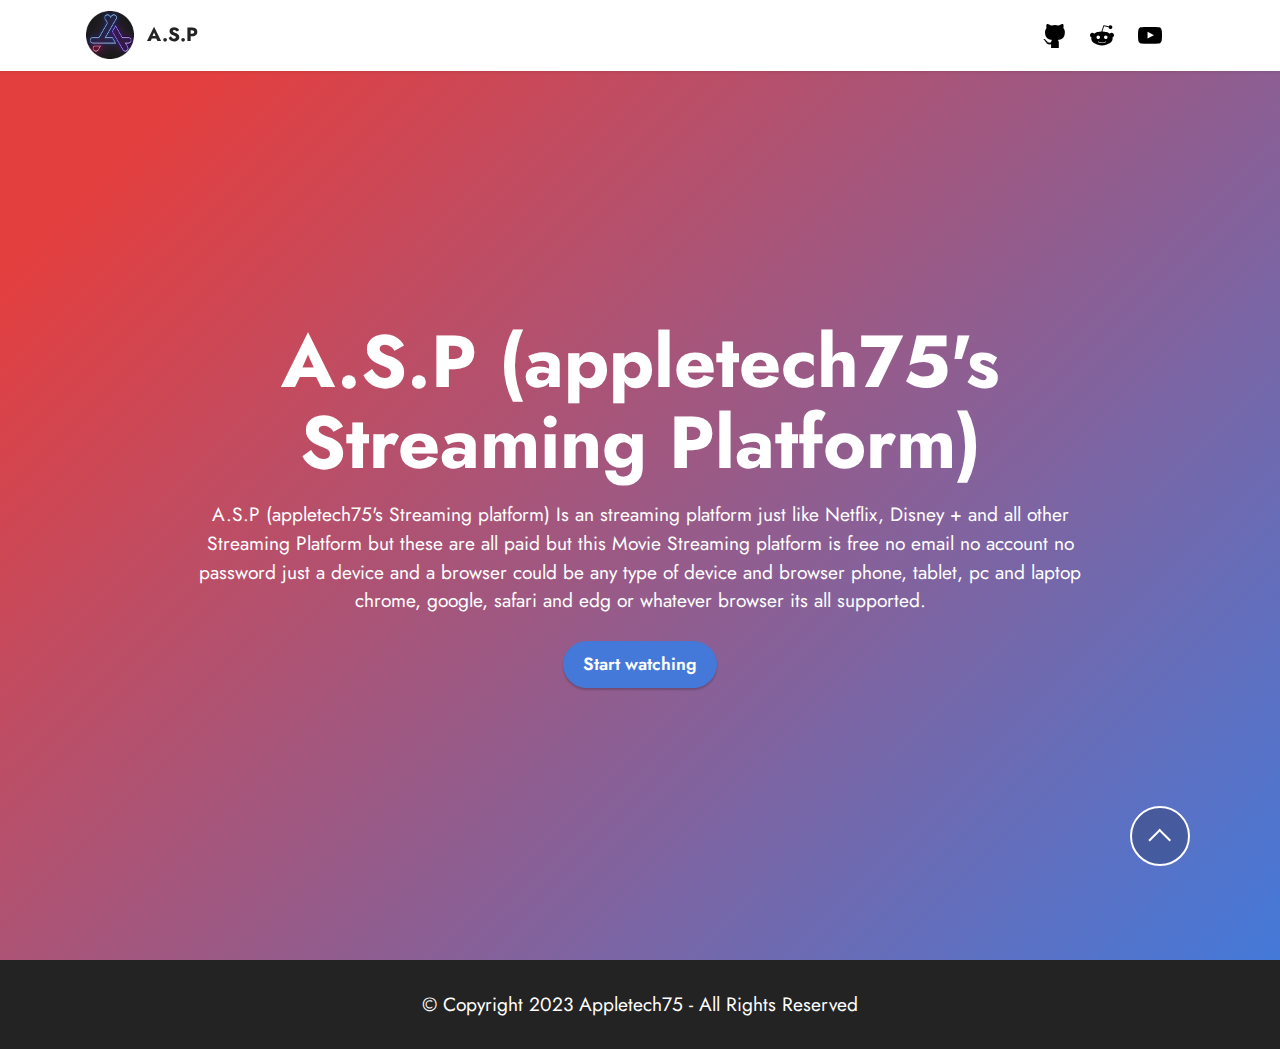
<file: index.html>
<!DOCTYPE html>
<html  >
<head>
  <meta name="google-site-verification" content="ON0Wgf8fu2MxoByHSEZ0HOfvtxrrNlO0sz3CD6_qX6g" />
  <meta charset="UTF-8">
  <meta http-equiv="X-UA-Compatible" content="IE=edge">
  <meta name="generator" content="Mobirise v5.8.14, mobirise.com">
  <meta name="viewport" content="width=device-width, initial-scale=1, minimum-scale=1">
  <link rel="shortcut icon" href="assets/images/122736906.png" type="image/x-icon">
  <meta name="description" content="Appletech75's Streaming platform is an Streaming platform just like Netflix, Disney + and much more, but whats cool about this one is that you are able to watch without account (for free).">
  
  
  <title>Appletech75's Streaming platform</title>
  <link rel="stylesheet" href="assets/bootstrap/css/bootstrap.min.css">
  <link rel="stylesheet" href="assets/bootstrap/css/bootstrap-grid.min.css">
  <link rel="stylesheet" href="assets/bootstrap/css/bootstrap-reboot.min.css">
  <link rel="stylesheet" href="assets/dropdown/css/style.css">
  <link rel="stylesheet" href="assets/socicon/css/styles.css">
  <link rel="stylesheet" href="assets/theme/css/style.css">
  <link rel="preload" href="https://fonts.googleapis.com/css?family=Jost:100,200,300,400,500,600,700,800,900,100i,200i,300i,400i,500i,600i,700i,800i,900i&display=swap" as="style" onload="this.onload=null;this.rel='stylesheet'">
  <noscript><link rel="stylesheet" href="https://fonts.googleapis.com/css?family=Jost:100,200,300,400,500,600,700,800,900,100i,200i,300i,400i,500i,600i,700i,800i,900i&display=swap"></noscript>
  <link rel="preload" as="style" href="assets/mobirise/css/mbr-additional.css"><link rel="stylesheet" href="assets/mobirise/css/mbr-additional.css" type="text/css">

  
  
  
</head>
<body>
  
  <section data-bs-version="5.1" class="menu menu3 cid-tJlTYf3TnP" once="menu" id="menu3-b">
    
    <nav class="navbar navbar-dropdown navbar-fixed-top navbar-expand-lg">
        <div class="container">
            <div class="navbar-brand">
                <span class="navbar-logo">
                    <a href="index.html">
                        <img src="assets/images/122736906.png" alt="Mobirise Website Builder" style="height: 3rem;">
                    </a>
                </span>
                <span class="navbar-caption-wrap"><a class="navbar-caption text-black text-primary display-7" href="index.html">A.S.P<br></a></span>
            </div>
            <button class="navbar-toggler" type="button" data-toggle="collapse" data-bs-toggle="collapse" data-target="#navbarSupportedContent" data-bs-target="#navbarSupportedContent" aria-controls="navbarNavAltMarkup" aria-expanded="false" aria-label="Toggle navigation">
                <div class="hamburger">
                    <span></span>
                    <span></span>
                    <span></span>
                    <span></span>
                </div>
            </button>
            <div class="collapse navbar-collapse" id="navbarSupportedContent">
                
                <div class="icons-menu">
                    <a class="iconfont-wrapper" href="https://mobiri.se" target="_blank">
                        <span class="p-2 mbr-iconfont socicon-github socicon"></span>
                    </a>
                    <a class="iconfont-wrapper" href="https://mobiri.se" target="_blank">
                        <span class="p-2 mbr-iconfont socicon-reddit socicon"></span>
                    </a>
                    <a class="iconfont-wrapper" href="https://mobiri.se" target="_blank">
                        <span class="p-2 mbr-iconfont socicon-youtube socicon"></span>
                    </a>
                    
                </div>
                
            </div>
        </div>
    </nav>
</section>

<section data-bs-version="5.1" class="header18 cid-tJlhTaMEvy mbr-fullscreen" id="header18-0">

    

    
    

    <div class="align-center container">
        <div class="row justify-content-center">
            <div class="col-12 col-lg-10">
                <h1 class="mbr-section-title mbr-fonts-style mbr-white mb-3 display-1"><strong>A.S.P (appletech75's Streaming Platform)</strong></h1>
                
                <p class="mbr-text mbr-fonts-style mbr-white display-7">A.S.P (appletech75's Streaming platform) Is an streaming platform just like Netflix, Disney + and all other Streaming Platform but these are all paid but this Movie Streaming platform is free no email no account no password just a device and a browser could be any type of device and browser phone, tablet, pc and laptop chrome, google, safari and edg or whatever browser its all supported.</p>
                <div class="mbr-section-btn mt-3"><a class="btn btn-primary display-4" href="page1.html">Start watching</a></div>
            </div>
        </div>
    </div>
</section>

<section data-bs-version="5.1" class="footer7 cid-tJlRAigbKU" once="footers" id="footer7-2">

    

    

    <div class="container">
        <div class="media-container-row align-center mbr-white">
            <div class="col-12">
                <p class="mbr-text mb-0 mbr-fonts-style display-7">
                    © Copyright 2023 Appletech75 - All Rights Reserved
                </p>
            </div>
        </div>
    </div>  
  
<input name="cookieData" type="hidden" data-cookie-cookiesAlertType='2' data-cookie-customDialogSelector='null' data-cookie-colorText='#000000' data-cookie-colorBg='rgb(68, 121, 217)' data-cookie-opacityOverlay='0' data-cookie-bgOpacity='100' data-cookie-textButton='ACCEPT' data-cookie-rejectText='REJECT' data-cookie-colorButton='#19da1f' data-cookie-rejectColor='#e43f3f' data-cookie-colorLink='#424a4d' data-cookie-underlineLink='true' data-cookie-text="We use cookies to give you the best experience. Rejecting cookies may make some features unavailable.">
   <div id="scrollToTop" class="scrollToTop mbr-arrow-up"><a style="text-align: center;"><i class="mbr-arrow-up-icon mbr-arrow-up-icon-cm cm-icon cm-icon-smallarrow-up"></i></a></div>
  </body>
</html>
</file>
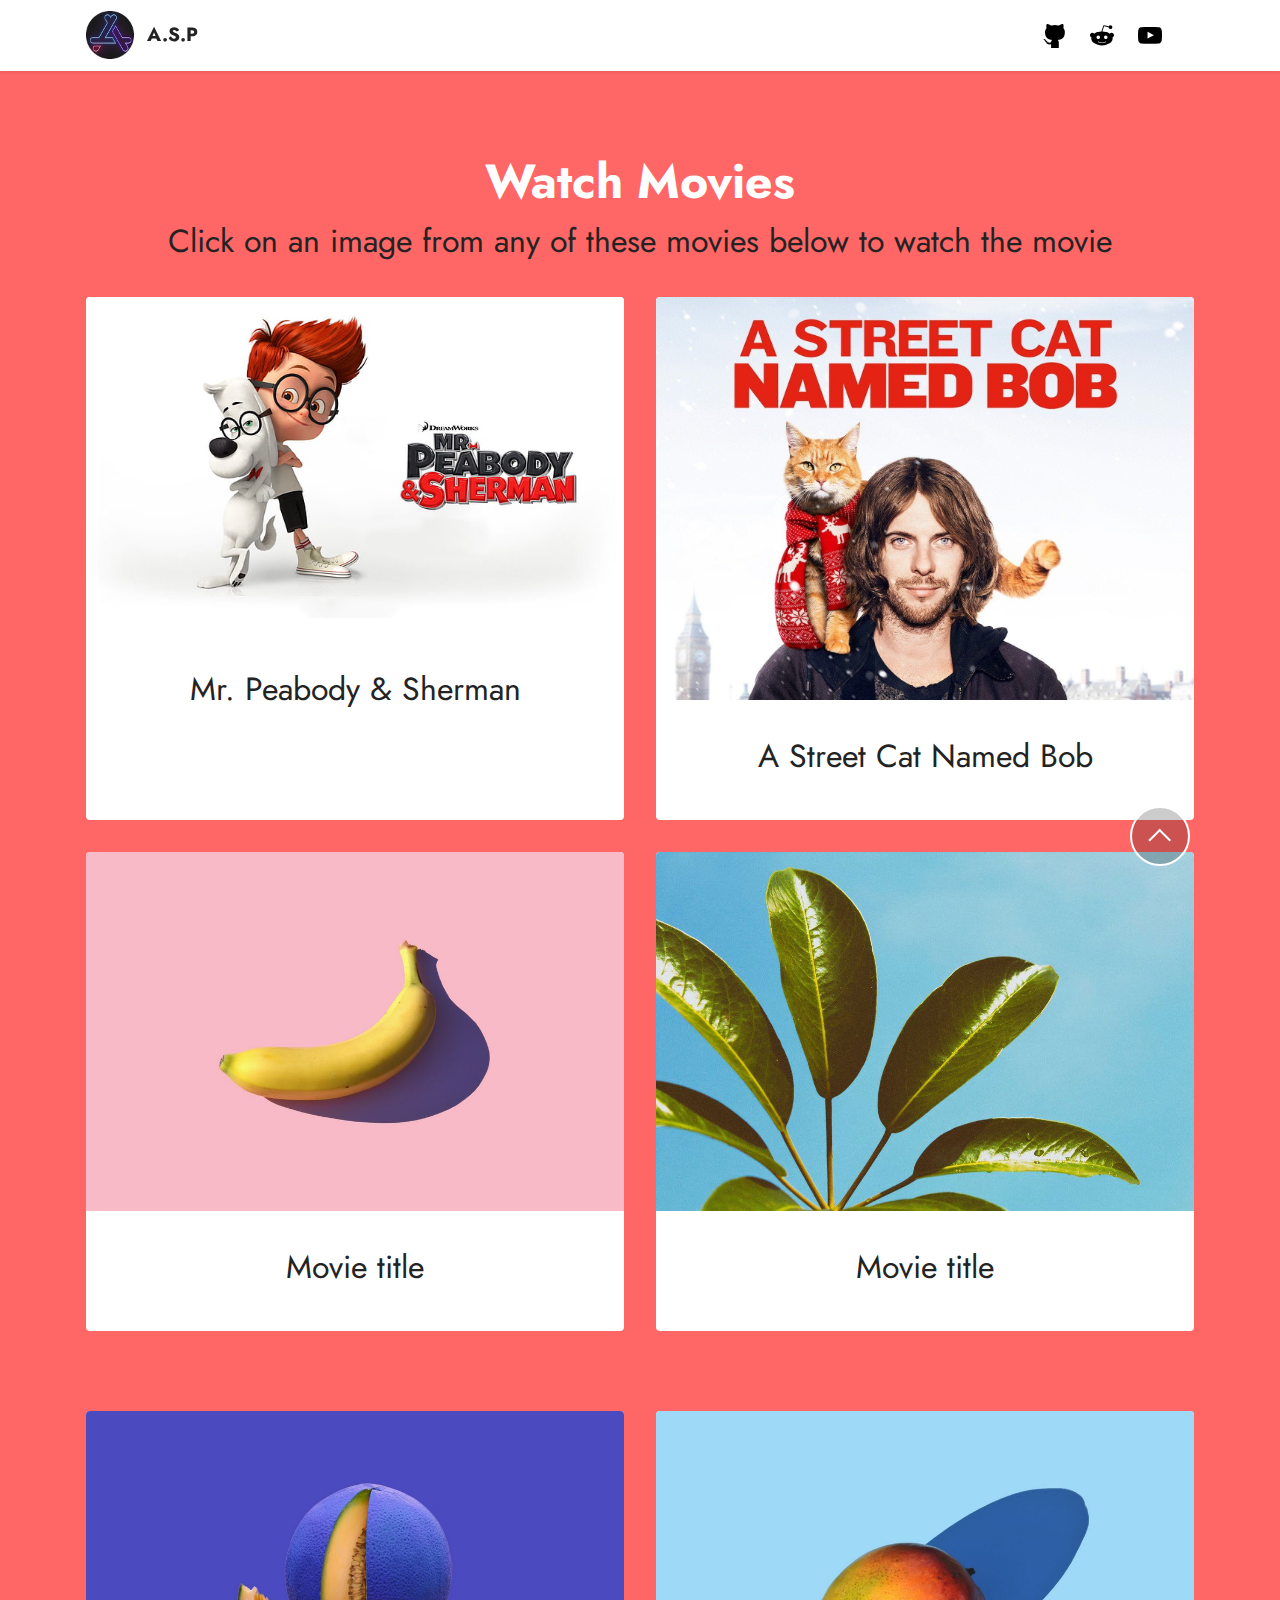
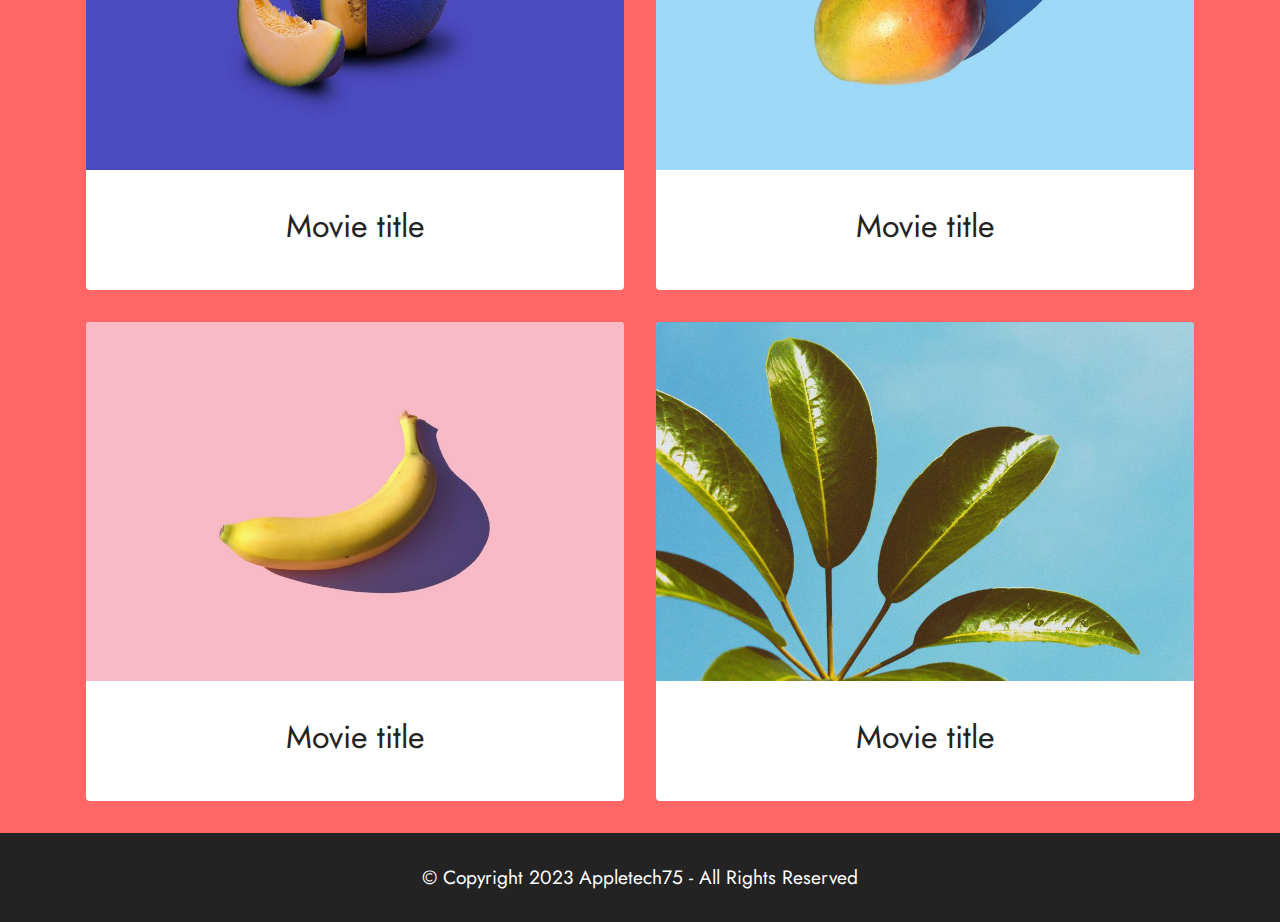
<file: page1.html>
<!DOCTYPE html>
<html  >
<head>
  <meta charset="UTF-8">
  <meta http-equiv="X-UA-Compatible" content="IE=edge">
  <meta name="generator" content="Mobirise v5.8.14, mobirise.com">
  <meta name="viewport" content="width=device-width, initial-scale=1, minimum-scale=1">
  <link rel="shortcut icon" href="assets/images/122736906.png" type="image/x-icon">
  <meta name="description" content="">
  
  
  <title>Home</title>
  <link rel="stylesheet" href="assets/bootstrap/css/bootstrap.min.css">
  <link rel="stylesheet" href="assets/bootstrap/css/bootstrap-grid.min.css">
  <link rel="stylesheet" href="assets/bootstrap/css/bootstrap-reboot.min.css">
  <link rel="stylesheet" href="assets/dropdown/css/style.css">
  <link rel="stylesheet" href="assets/socicon/css/styles.css">
  <link rel="stylesheet" href="assets/theme/css/style.css">
  <link rel="preload" href="https://fonts.googleapis.com/css?family=Jost:100,200,300,400,500,600,700,800,900,100i,200i,300i,400i,500i,600i,700i,800i,900i&display=swap" as="style" onload="this.onload=null;this.rel='stylesheet'">
  <noscript><link rel="stylesheet" href="https://fonts.googleapis.com/css?family=Jost:100,200,300,400,500,600,700,800,900,100i,200i,300i,400i,500i,600i,700i,800i,900i&display=swap"></noscript>
  <link rel="preload" as="style" href="assets/mobirise/css/mbr-additional.css"><link rel="stylesheet" href="assets/mobirise/css/mbr-additional.css" type="text/css">

  
  
  
</head>
<body>
  
  <section data-bs-version="5.1" class="menu menu3 cid-tJlVvbdCz8" once="menu" id="menu3-c">
    
    <nav class="navbar navbar-dropdown navbar-fixed-top navbar-expand-lg">
        <div class="container">
            <div class="navbar-brand">
                <span class="navbar-logo">
                    <a href="index.html">
                        <img src="assets/images/122736906.png" alt="Mobirise Website Builder" style="height: 3rem;">
                    </a>
                </span>
                <span class="navbar-caption-wrap"><a class="navbar-caption text-black text-primary display-7" href="index.html">A.S.P<br></a></span>
            </div>
            <button class="navbar-toggler" type="button" data-toggle="collapse" data-bs-toggle="collapse" data-target="#navbarSupportedContent" data-bs-target="#navbarSupportedContent" aria-controls="navbarNavAltMarkup" aria-expanded="false" aria-label="Toggle navigation">
                <div class="hamburger">
                    <span></span>
                    <span></span>
                    <span></span>
                    <span></span>
                </div>
            </button>
            <div class="collapse navbar-collapse" id="navbarSupportedContent">
                
                <div class="icons-menu">
                    <a class="iconfont-wrapper" href="https://mobiri.se" target="_blank">
                        <span class="p-2 mbr-iconfont socicon-github socicon"></span>
                    </a>
                    <a class="iconfont-wrapper" href="https://mobiri.se" target="_blank">
                        <span class="p-2 mbr-iconfont socicon-reddit socicon"></span>
                    </a>
                    <a class="iconfont-wrapper" href="https://mobiri.se" target="_blank">
                        <span class="p-2 mbr-iconfont socicon-youtube socicon"></span>
                    </a>
                    
                </div>
                
            </div>
        </div>
    </nav>
</section>

<section data-bs-version="5.1" class="gallery2 cid-tJlT1LZuf5" id="gallery2-a">
    
    
    <div class="container">
        <div class="mbr-section-head">
            <h4 class="mbr-section-title mbr-fonts-style align-center mb-0 display-2"><strong>Watch Movies</strong></h4>
            <h5 class="mbr-section-subtitle mbr-fonts-style align-center mb-0 mt-2 display-5">Click on an image from any of these movies below to watch the movie<br></h5>
        </div>
        <div class="row mt-4">
            <div class="item features-image сol-12 col-md-6 col-lg-6">
                <div class="item-wrapper">
                    <div class="item-img">
                        <a href="page2.html"><img src="assets/images/mr-peabody-and-sherman-mr-peabody-sherman-wallpaper-preview.jpg" alt="Mobirise Website Builder"></a>
                    </div>
                    <div class="item-content">
                        <h5 class="item-title mbr-fonts-style display-5">Mr. Peabody &amp; Sherman</h5>
                        
                        
                    </div>
                    
                </div>
            </div>
            <div class="item features-image сol-12 col-md-6 col-lg-6">
                <div class="item-wrapper">
                    <div class="item-img">
                        <a href="page3.html"><img src="assets/images/pxfuel.jpg" alt="Mobirise Website Builder"></a>
                    </div>
                    <div class="item-content">
                        <h5 class="item-title mbr-fonts-style display-5">A Street Cat Named Bob</h5>
                        
                        
                    </div>
                    
                </div>
            </div>
            <div class="item features-image сol-12 col-md-6 col-lg-6">
                <div class="item-wrapper">
                    <div class="item-img">
                        <img src="assets/images/features3.jpg" alt="Mobirise Website Builder">
                    </div>
                    <div class="item-content">
                        <h5 class="item-title mbr-fonts-style display-5">Movie title</h5>
                        
                        
                    </div>
                    
                </div>
            </div>
            <div class="item features-image сol-12 col-md-6 col-lg-6">
                <div class="item-wrapper">
                    <div class="item-img">
                        <img src="assets/images/features4.jpg" alt="Mobirise Website Builder" title="">
                    </div>
                    <div class="item-content">
                        <h5 class="item-title mbr-fonts-style display-5">Movie title</h5>
                        
                        
                    </div>
                    
                </div>
            </div>
        </div>
    </div>
</section>

<section data-bs-version="5.1" class="gallery2 cid-tJp9QNlKLo" id="gallery2-g">
    
    
    <div class="container">
        
        <div class="row mt-4">
            <div class="item features-image сol-12 col-md-6 col-lg-6">
                <div class="item-wrapper">
                    <div class="item-img">
                        <img src="assets/images/features1.jpg" alt="Mobirise Website Builder">
                    </div>
                    <div class="item-content">
                        <h5 class="item-title mbr-fonts-style display-5">Movie title</h5>
                        
                        
                    </div>
                    
                </div>
            </div>
            <div class="item features-image сol-12 col-md-6 col-lg-6">
                <div class="item-wrapper">
                    <div class="item-img">
                        <img src="assets/images/features2.jpg" alt="Mobirise Website Builder">
                    </div>
                    <div class="item-content">
                        <h5 class="item-title mbr-fonts-style display-5">Movie title</h5>
                        
                        
                    </div>
                    
                </div>
            </div>
            <div class="item features-image сol-12 col-md-6 col-lg-6">
                <div class="item-wrapper">
                    <div class="item-img">
                        <img src="assets/images/features3.jpg" alt="Mobirise Website Builder">
                    </div>
                    <div class="item-content">
                        <h5 class="item-title mbr-fonts-style display-5">Movie title</h5>
                        
                        
                    </div>
                    
                </div>
            </div>
            <div class="item features-image сol-12 col-md-6 col-lg-6">
                <div class="item-wrapper">
                    <div class="item-img">
                        <img src="assets/images/features4.jpg" alt="Mobirise Website Builder" title="">
                    </div>
                    <div class="item-content">
                        <h5 class="item-title mbr-fonts-style display-5">Movie title</h5>
                        
                        
                    </div>
                    
                </div>
            </div>
        </div>
    </div>
</section>

<section data-bs-version="5.1" class="footer7 cid-tJlRAigbKU" once="footers" id="footer7-4">

    

    

    <div class="container">
        <div class="media-container-row align-center mbr-white">
            <div class="col-12">
                <p class="mbr-text mb-0 mbr-fonts-style display-7">
                    © Copyright 2023 Appletech75 - All Rights Reserved
                </p>
            </div>
        </div>
    </div>  
  
<input name="cookieData" type="hidden" data-cookie-cookiesAlertType='2' data-cookie-customDialogSelector='null' data-cookie-colorText='#000000' data-cookie-colorBg='rgb(68, 121, 217)' data-cookie-opacityOverlay='0' data-cookie-bgOpacity='100' data-cookie-textButton='ACCEPT' data-cookie-rejectText='REJECT' data-cookie-colorButton='#19da1f' data-cookie-rejectColor='#e43f3f' data-cookie-colorLink='#424a4d' data-cookie-underlineLink='true' data-cookie-text="We use cookies to give you the best experience. Rejecting cookies may make some features unavailable.">
   <div id="scrollToTop" class="scrollToTop mbr-arrow-up"><a style="text-align: center;"><i class="mbr-arrow-up-icon mbr-arrow-up-icon-cm cm-icon cm-icon-smallarrow-up"></i></a></div>
  </body>
</html>
</file>
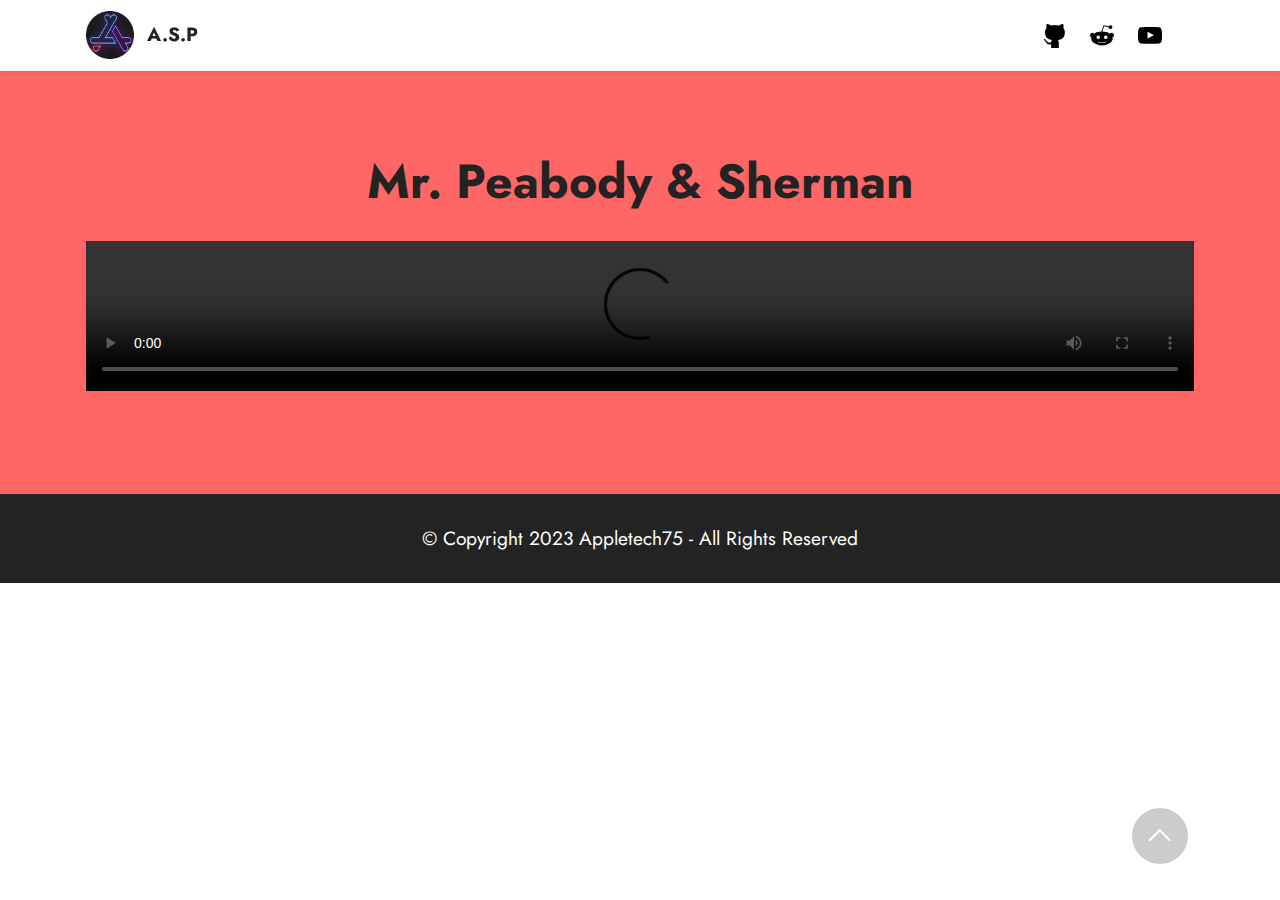
<file: page2.html>
<!DOCTYPE html>
<html  >
<head>
  <meta charset="UTF-8">
  <meta http-equiv="X-UA-Compatible" content="IE=edge">
  <meta name="generator" content="Mobirise v5.8.14, mobirise.com">
  <meta name="viewport" content="width=device-width, initial-scale=1, minimum-scale=1">
  <link rel="shortcut icon" href="assets/images/122736906.png" type="image/x-icon">
  <meta name="description" content="">
  
  
  <title>Mr. Peabody & Sherman</title>
  <link rel="stylesheet" href="assets/bootstrap/css/bootstrap.min.css">
  <link rel="stylesheet" href="assets/bootstrap/css/bootstrap-grid.min.css">
  <link rel="stylesheet" href="assets/bootstrap/css/bootstrap-reboot.min.css">
  <link rel="stylesheet" href="assets/dropdown/css/style.css">
  <link rel="stylesheet" href="assets/socicon/css/styles.css">
  <link rel="stylesheet" href="assets/theme/css/style.css">
  <link rel="preload" href="https://fonts.googleapis.com/css?family=Jost:100,200,300,400,500,600,700,800,900,100i,200i,300i,400i,500i,600i,700i,800i,900i&display=swap" as="style" onload="this.onload=null;this.rel='stylesheet'">
  <noscript><link rel="stylesheet" href="https://fonts.googleapis.com/css?family=Jost:100,200,300,400,500,600,700,800,900,100i,200i,300i,400i,500i,600i,700i,800i,900i&display=swap"></noscript>
  <link rel="preload" as="style" href="assets/mobirise/css/mbr-additional.css"><link rel="stylesheet" href="assets/mobirise/css/mbr-additional.css" type="text/css">

  
  
  
</head>
<body>
  
  <section data-bs-version="5.1" class="menu menu3 cid-tJlVvbdCz8" once="menu" id="menu3-d">
    
    <nav class="navbar navbar-dropdown navbar-fixed-top navbar-expand-lg">
        <div class="container">
            <div class="navbar-brand">
                <span class="navbar-logo">
                    <a href="index.html">
                        <img src="assets/images/122736906.png" alt="Mobirise Website Builder" style="height: 3rem;">
                    </a>
                </span>
                <span class="navbar-caption-wrap"><a class="navbar-caption text-black text-primary display-7" href="index.html">A.S.P<br></a></span>
            </div>
            <button class="navbar-toggler" type="button" data-toggle="collapse" data-bs-toggle="collapse" data-target="#navbarSupportedContent" data-bs-target="#navbarSupportedContent" aria-controls="navbarNavAltMarkup" aria-expanded="false" aria-label="Toggle navigation">
                <div class="hamburger">
                    <span></span>
                    <span></span>
                    <span></span>
                    <span></span>
                </div>
            </button>
            <div class="collapse navbar-collapse" id="navbarSupportedContent">
                
                <div class="icons-menu">
                    <a class="iconfont-wrapper" href="https://mobiri.se" target="_blank">
                        <span class="p-2 mbr-iconfont socicon-github socicon"></span>
                    </a>
                    <a class="iconfont-wrapper" href="https://mobiri.se" target="_blank">
                        <span class="p-2 mbr-iconfont socicon-reddit socicon"></span>
                    </a>
                    <a class="iconfont-wrapper" href="https://mobiri.se" target="_blank">
                        <span class="p-2 mbr-iconfont socicon-youtube socicon"></span>
                    </a>
                    
                </div>
                
            </div>
        </div>
    </nav>
</section>

<section data-bs-version="5.1" class="video2 cid-tJp7aF3aUX" id="video2-f">
    
    
    
    <div class="container">
        <div class="mbr-section-head">
            <h4 class="mbr-section-title mbr-fonts-style mb-0 display-2"><strong>Mr. Peabody &amp; Sherman</strong><strong><br></strong></h4>
            
        </div>
        <div class="row justify-content-center mt-4">
            <div class="col-12 col-md-12 video-block">
                <div class="video-wrapper"><video style="width:100%" controls playsinline><source src="https://archive.org/download/mr-peabody-and-sherman_202208/MR_PEABODY_AND_SHERMAN.mp4"/></video></div>
                
            </div>
        </div>
    </div>
</section>

<section data-bs-version="5.1" class="footer7 cid-tJlRAigbKU" once="footers" id="footer7-e">

    

    

    <div class="container">
        <div class="media-container-row align-center mbr-white">
            <div class="col-12">
                <p class="mbr-text mb-0 mbr-fonts-style display-7">
                    © Copyright 2023 Appletech75 - All Rights Reserved
                </p>
            </div>
        </div>
    </div>  
  
<input name="cookieData" type="hidden" data-cookie-cookiesAlertType='2' data-cookie-customDialogSelector='null' data-cookie-colorText='#000000' data-cookie-colorBg='rgb(68, 121, 217)' data-cookie-opacityOverlay='0' data-cookie-bgOpacity='100' data-cookie-textButton='ACCEPT' data-cookie-rejectText='REJECT' data-cookie-colorButton='#19da1f' data-cookie-rejectColor='#e43f3f' data-cookie-colorLink='#424a4d' data-cookie-underlineLink='true' data-cookie-text="We use cookies to give you the best experience. Rejecting cookies may make some features unavailable.">
   <div id="scrollToTop" class="scrollToTop mbr-arrow-up"><a style="text-align: center;"><i class="mbr-arrow-up-icon mbr-arrow-up-icon-cm cm-icon cm-icon-smallarrow-up"></i></a></div>
  </body>
</html>
</file>
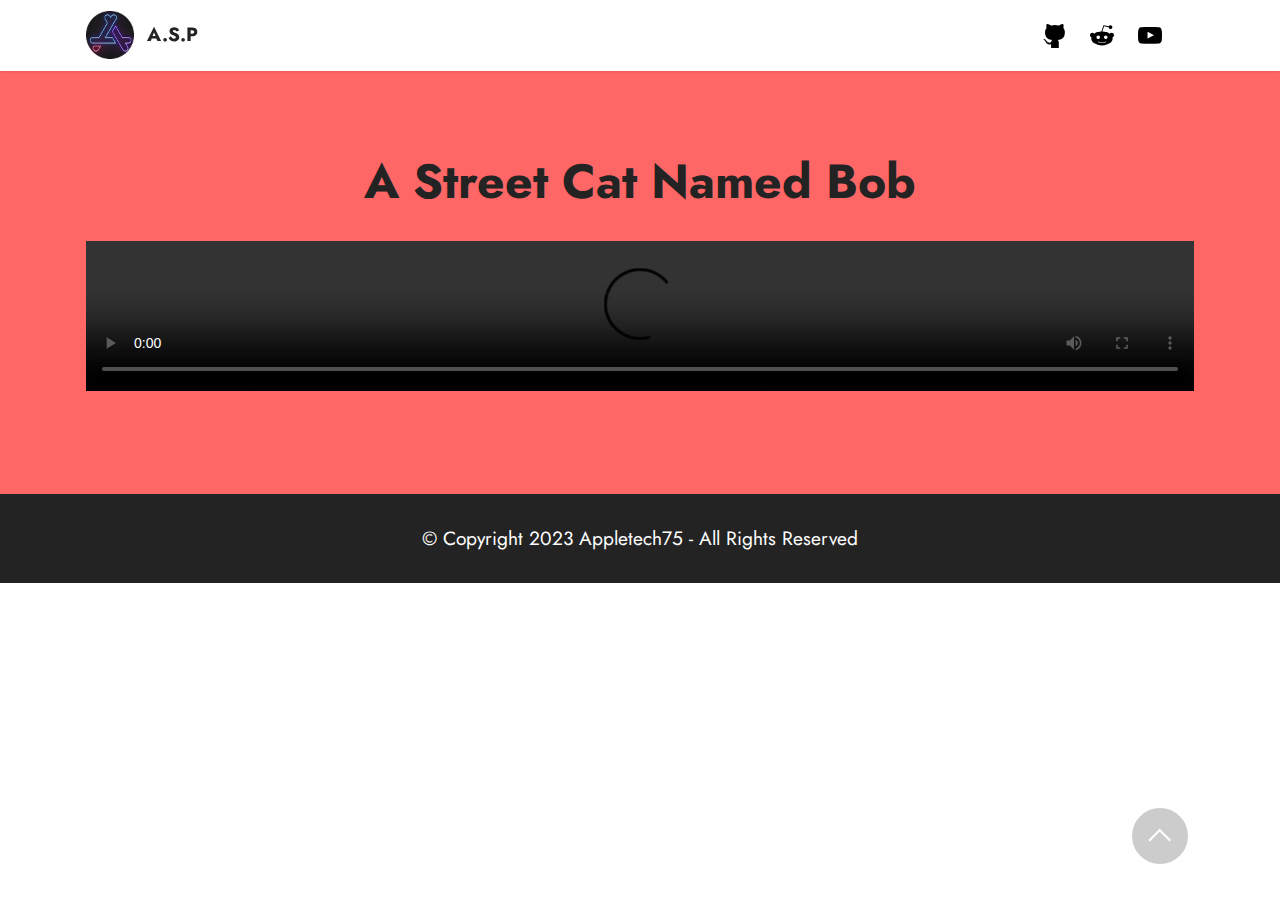
<file: page3.html>
<!DOCTYPE html>
<html  >
<head>
  <meta charset="UTF-8">
  <meta http-equiv="X-UA-Compatible" content="IE=edge">
  <meta name="generator" content="Mobirise v5.8.14, mobirise.com">
  <meta name="viewport" content="width=device-width, initial-scale=1, minimum-scale=1">
  <link rel="shortcut icon" href="assets/images/122736906.png" type="image/x-icon">
  <meta name="description" content="">
  
  
  <title>A Street Cat Named Bob</title>
  <link rel="stylesheet" href="assets/bootstrap/css/bootstrap.min.css">
  <link rel="stylesheet" href="assets/bootstrap/css/bootstrap-grid.min.css">
  <link rel="stylesheet" href="assets/bootstrap/css/bootstrap-reboot.min.css">
  <link rel="stylesheet" href="assets/dropdown/css/style.css">
  <link rel="stylesheet" href="assets/socicon/css/styles.css">
  <link rel="stylesheet" href="assets/theme/css/style.css">
  <link rel="preload" href="https://fonts.googleapis.com/css?family=Jost:100,200,300,400,500,600,700,800,900,100i,200i,300i,400i,500i,600i,700i,800i,900i&display=swap" as="style" onload="this.onload=null;this.rel='stylesheet'">
  <noscript><link rel="stylesheet" href="https://fonts.googleapis.com/css?family=Jost:100,200,300,400,500,600,700,800,900,100i,200i,300i,400i,500i,600i,700i,800i,900i&display=swap"></noscript>
  <link rel="preload" as="style" href="assets/mobirise/css/mbr-additional.css"><link rel="stylesheet" href="assets/mobirise/css/mbr-additional.css" type="text/css">

  
  
  
</head>
<body>
  
  <section data-bs-version="5.1" class="menu menu3 cid-tJx90MKdU0" once="menu" id="menu3-h">
    
    <nav class="navbar navbar-dropdown navbar-fixed-top navbar-expand-lg">
        <div class="container">
            <div class="navbar-brand">
                <span class="navbar-logo">
                    <a href="index.html">
                        <img src="assets/images/122736906.png" alt="Mobirise Website Builder" style="height: 3rem;">
                    </a>
                </span>
                <span class="navbar-caption-wrap"><a class="navbar-caption text-black text-primary display-7" href="index.html">A.S.P<br></a></span>
            </div>
            <button class="navbar-toggler" type="button" data-toggle="collapse" data-bs-toggle="collapse" data-target="#navbarSupportedContent" data-bs-target="#navbarSupportedContent" aria-controls="navbarNavAltMarkup" aria-expanded="false" aria-label="Toggle navigation">
                <div class="hamburger">
                    <span></span>
                    <span></span>
                    <span></span>
                    <span></span>
                </div>
            </button>
            <div class="collapse navbar-collapse" id="navbarSupportedContent">
                
                <div class="icons-menu">
                    <a class="iconfont-wrapper" href="https://mobiri.se" target="_blank">
                        <span class="p-2 mbr-iconfont socicon-github socicon"></span>
                    </a>
                    <a class="iconfont-wrapper" href="https://mobiri.se" target="_blank">
                        <span class="p-2 mbr-iconfont socicon-reddit socicon"></span>
                    </a>
                    <a class="iconfont-wrapper" href="https://mobiri.se" target="_blank">
                        <span class="p-2 mbr-iconfont socicon-youtube socicon"></span>
                    </a>
                    
                </div>
                
            </div>
        </div>
    </nav>
</section>

<section data-bs-version="5.1" class="video2 cid-tJx90NM5NH" id="video2-i">
    
    
    
    <div class="container">
        <div class="mbr-section-head">
            <h4 class="mbr-section-title mbr-fonts-style mb-0 display-2"><strong>A Street Cat Named Bob</strong><strong><br></strong></h4>
            
        </div>
        <div class="row justify-content-center mt-4">
            <div class="col-12 col-md-12 video-block">
                <div class="video-wrapper"><video style="width:100%" controls playsinline><source src="https://archive.org/download/ddd-a-street-cat-named-bob-2016djpy1-1080p-hd/ð%C2%9F%C2%92%C2%99ð%C2%9F%C2%98%C2%8Dð%C2%9F%C2%90%C2%88A%20Street%20Cat%20Named%20Bob%20%7B2016%7Dð%C2%9F¥°1080p%20HD.mp4"/></video></div>
                
            </div>
        </div>
    </div>
</section>

<section data-bs-version="5.1" class="footer7 cid-tJx90OAU49" once="footers" id="footer7-j">

    

    

    <div class="container">
        <div class="media-container-row align-center mbr-white">
            <div class="col-12">
                <p class="mbr-text mb-0 mbr-fonts-style display-7">
                    © Copyright 2023 Appletech75 - All Rights Reserved
                </p>
            </div>
        </div>
    </div>
  
  
<input name="cookieData" type="hidden" data-cookie-cookiesAlertType='2' data-cookie-customDialogSelector='null' data-cookie-colorText='#000000' data-cookie-colorBg='rgb(68, 121, 217)' data-cookie-opacityOverlay='0' data-cookie-bgOpacity='100' data-cookie-textButton='ACCEPT' data-cookie-rejectText='REJECT' data-cookie-colorButton='#19da1f' data-cookie-rejectColor='#e43f3f' data-cookie-colorLink='#424a4d' data-cookie-underlineLink='true' data-cookie-text="We use cookies to give you the best experience. Rejecting cookies may make some features unavailable.">
   <div id="scrollToTop" class="scrollToTop mbr-arrow-up"><a style="text-align: center;"><i class="mbr-arrow-up-icon mbr-arrow-up-icon-cm cm-icon cm-icon-smallarrow-up"></i></a></div>
  </body>
</html>
</file>
<file: assets/dropdown/css/style.css>
.navbar-dropdown {
  left: 0;
  padding: 0;
  position: absolute;
  right: 0;
  top: 0;
  transition: all 0.45s ease;
  z-index: 1030;
  background: #282828; }
  .navbar-dropdown .navbar-logo {
    margin-right: 0.8rem;
    transition: margin 0.3s ease-in-out;
    vertical-align: middle; }
    .navbar-dropdown .navbar-logo img {
      height: 3.125rem;
      transition: all 0.3s ease-in-out; }
    .navbar-dropdown .navbar-logo.mbr-iconfont {
      font-size: 3.125rem;
      line-height: 3.125rem; }
  .navbar-dropdown .navbar-caption {
    font-weight: 700;
    white-space: normal;
    vertical-align: -4px;
    line-height: 3.125rem !important; }
    .navbar-dropdown .navbar-caption, .navbar-dropdown .navbar-caption:hover {
      color: inherit;
      text-decoration: none; }
  .navbar-dropdown .mbr-iconfont + .navbar-caption {
    vertical-align: -1px; }
  .navbar-dropdown.navbar-fixed-top {
    position: fixed; }
  .navbar-dropdown .navbar-brand span {
    vertical-align: -4px; }
  .navbar-dropdown.bg-color.transparent {
    background: none; }
  .navbar-dropdown.navbar-short .navbar-brand {
    padding: 0.625rem 0; }
    .navbar-dropdown.navbar-short .navbar-brand span {
      vertical-align: -1px; }
  .navbar-dropdown.navbar-short .navbar-caption {
    line-height: 2.375rem !important;
    vertical-align: -2px; }
  .navbar-dropdown.navbar-short .navbar-logo {
    margin-right: 0.5rem; }
    .navbar-dropdown.navbar-short .navbar-logo img {
      height: 2.375rem; }
    .navbar-dropdown.navbar-short .navbar-logo.mbr-iconfont {
      font-size: 2.375rem;
      line-height: 2.375rem; }
  .navbar-dropdown.navbar-short .mbr-table-cell {
    height: 3.625rem; }
  .navbar-dropdown .navbar-close {
    left: 0.6875rem;
    position: fixed;
    top: 0.75rem;
    z-index: 1000; }
  .navbar-dropdown .hamburger-icon {
    content: "";
    display: inline-block;
    vertical-align: middle;
    width: 16px;
    -webkit-box-shadow: 0 -6px 0 1px #282828,0 0 0 1px #282828,0 6px 0 1px #282828;
    -moz-box-shadow: 0 -6px 0 1px #282828,0 0 0 1px #282828,0 6px 0 1px #282828;
    box-shadow: 0 -6px 0 1px #282828,0 0 0 1px #282828,0 6px 0 1px #282828; }

.dropdown-menu .dropdown-toggle[data-toggle="dropdown-submenu"]::after {
  border-bottom: 0.35em solid transparent;
  border-left: 0.35em solid;
  border-right: 0;
  border-top: 0.35em solid transparent;
  margin-left: 0.3rem; }

.dropdown-menu .dropdown-item:focus {
  outline: 0; }

.nav-dropdown {
  font-size: 0.75rem;
  font-weight: 500;
  height: auto !important; }
  .nav-dropdown .nav-btn {
    padding-left: 1rem; }
  .nav-dropdown .link {
    margin: .667em 1.667em;
    font-weight: 500;
    padding: 0;
    transition: color .2s ease-in-out; }
    .nav-dropdown .link.dropdown-toggle {
      margin-right: 2.583em; }
      .nav-dropdown .link.dropdown-toggle::after {
        margin-left: .25rem;
        border-top: 0.35em solid;
        border-right: 0.35em solid transparent;
        border-left: 0.35em solid transparent;
        border-bottom: 0; }
      .nav-dropdown .link.dropdown-toggle[aria-expanded="true"] {
        margin: 0;
        padding: 0.667em 3.263em  0.667em 1.667em; }
  .nav-dropdown .link::after,
  .nav-dropdown .dropdown-item::after {
    color: inherit; }
  .nav-dropdown .btn {
    font-size: 0.75rem;
    font-weight: 700;
    letter-spacing: 0;
    margin-bottom: 0;
    padding-left: 1.25rem;
    padding-right: 1.25rem; }
  .nav-dropdown .dropdown-menu {
    border-radius: 0;
    border: 0;
    left: 0;
    margin: 0;
    padding-bottom: 1.25rem;
    padding-top: 1.25rem;
    position: relative; }
  .nav-dropdown .dropdown-submenu {
    margin-left: 0.125rem;
    top: 0; }
  .nav-dropdown .dropdown-item {
    font-weight: 500;
    line-height: 2;
    padding: 0.3846em 4.615em 0.3846em 1.5385em;
    position: relative;
    transition: color .2s ease-in-out, background-color .2s ease-in-out; }
    .nav-dropdown .dropdown-item::after {
      margin-top: -0.3077em;
      position: absolute;
      right: 1.1538em;
      top: 50%; }
    .nav-dropdown .dropdown-item:focus, .nav-dropdown .dropdown-item:hover {
      background: none; }

@media (max-width: 767px) {
  .nav-dropdown.navbar-toggleable-sm {
    bottom: 0;
    display: none;
    left: 0;
    overflow-x: hidden;
    position: fixed;
    top: 0;
    transform: translateX(-100%);
    -ms-transform: translateX(-100%);
    -webkit-transform: translateX(-100%);
    width: 18.75rem;
    z-index: 999; } }
.nav-dropdown.navbar-toggleable-xl {
  bottom: 0;
  display: none;
  left: 0;
  overflow-x: hidden;
  position: fixed;
  top: 0;
  transform: translateX(-100%);
  -ms-transform: translateX(-100%);
  -webkit-transform: translateX(-100%);
  width: 18.75rem;
  z-index: 999; }

.nav-dropdown-sm {
  display: block !important;
  overflow-x: hidden;
  overflow: auto;
  padding-top: 3.875rem; }
  .nav-dropdown-sm::after {
    content: "";
    display: block;
    height: 3rem;
    width: 100%; }
  .nav-dropdown-sm.collapse.in ~ .navbar-close {
    display: block !important; }
  .nav-dropdown-sm.collapsing, .nav-dropdown-sm.collapse.in {
    transform: translateX(0);
    -ms-transform: translateX(0);
    -webkit-transform: translateX(0);
    transition: all 0.25s ease-out;
    -webkit-transition: all 0.25s ease-out;
    background: #282828; }
  .nav-dropdown-sm.collapsing[aria-expanded="false"] {
    transform: translateX(-100%);
    -ms-transform: translateX(-100%);
    -webkit-transform: translateX(-100%); }
  .nav-dropdown-sm .nav-item {
    display: block;
    margin-left: 0 !important;
    padding-left: 0; }
  .nav-dropdown-sm .link,
  .nav-dropdown-sm .dropdown-item {
    border-top: 1px dotted rgba(255, 255, 255, 0.1);
    font-size: 0.8125rem;
    line-height: 1.6;
    margin: 0 !important;
    padding: 0.875rem 2.4rem 0.875rem 1.5625rem !important;
    position: relative;
    white-space: normal; }
    .nav-dropdown-sm .link:focus, .nav-dropdown-sm .link:hover,
    .nav-dropdown-sm .dropdown-item:focus,
    .nav-dropdown-sm .dropdown-item:hover {
      background: rgba(0, 0, 0, 0.2) !important;
      color: #c0a375; }
  .nav-dropdown-sm .nav-btn {
    position: relative;
    padding: 1.5625rem 1.5625rem 0 1.5625rem; }
    .nav-dropdown-sm .nav-btn::before {
      border-top: 1px dotted rgba(255, 255, 255, 0.1);
      content: "";
      left: 0;
      position: absolute;
      top: 0;
      width: 100%; }
    .nav-dropdown-sm .nav-btn + .nav-btn {
      padding-top: 0.625rem; }
      .nav-dropdown-sm .nav-btn + .nav-btn::before {
        display: none; }
  .nav-dropdown-sm .btn {
    padding: 0.625rem 0; }
  .nav-dropdown-sm .dropdown-toggle[data-toggle="dropdown-submenu"]::after {
    margin-left: .25rem;
    border-top: 0.35em solid;
    border-right: 0.35em solid transparent;
    border-left: 0.35em solid transparent;
    border-bottom: 0; }
  .nav-dropdown-sm .dropdown-toggle[data-toggle="dropdown-submenu"][aria-expanded="true"]::after {
    border-top: 0;
    border-right: 0.35em solid transparent;
    border-left: 0.35em solid transparent;
    border-bottom: 0.35em solid; }
  .nav-dropdown-sm .dropdown-menu {
    margin: 0;
    padding: 0;
    position: relative;
    top: 0;
    left: 0;
    width: 100%;
    border: 0;
    float: none;
    border-radius: 0;
    background: none; }
  .nav-dropdown-sm .dropdown-submenu {
    left: 100%;
    margin-left: 0.125rem;
    margin-top: -1.25rem;
    top: 0; }

.navbar-toggleable-sm .nav-dropdown .dropdown-menu {
  position: absolute; }

.navbar-toggleable-sm .nav-dropdown .dropdown-submenu {
  left: 100%;
  margin-left: 0.125rem;
  margin-top: -1.25rem;
  top: 0; }

.navbar-toggleable-sm.opened .nav-dropdown .dropdown-menu {
  position: relative; }

.navbar-toggleable-sm.opened .nav-dropdown .dropdown-submenu {
  left: 0;
  margin-left: 00rem;
  margin-top: 0rem;
  top: 0; }

.is-builder .nav-dropdown.collapsing {
  transition: none !important; }
</file>
<file: assets/socicon/css/styles.css>
@charset "UTF-8";

@font-face {
  font-family: 'Socicon';
  src:  url('../fonts/socicon.eot');
  src:  url('../fonts/socicon.eot?#iefix') format('embedded-opentype'),
    url('../fonts/socicon.woff2') format('woff2'),
    url('../fonts/socicon.ttf') format('truetype'),
    url('../fonts/socicon.woff') format('woff'),
    url('../fonts/socicon.svg#socicon') format('svg');
  font-weight: normal;
  font-style: normal;
  font-display: swap;
}

[data-icon]:before {
  font-family: "socicon" !important;
  content: attr(data-icon);
  font-style: normal !important;
  font-weight: normal !important;
  font-variant: normal !important;
  text-transform: none !important;
  speak: none;
  line-height: 1;
  -webkit-font-smoothing: antialiased;
  -moz-osx-font-smoothing: grayscale;
}

[class^="socicon-"], [class*=" socicon-"] {
  /* use !important to prevent issues with browser extensions that change fonts */
  font-family: 'Socicon' !important;
  speak: none;
  font-style: normal;
  font-weight: normal;
  font-variant: normal;
  text-transform: none;
  line-height: 1;

  /* Better Font Rendering =========== */
  -webkit-font-smoothing: antialiased;
  -moz-osx-font-smoothing: grayscale;
}

.socicon-eitaa:before {
  content: "\e97c";
}
.socicon-soroush:before {
  content: "\e97d";
}
.socicon-bale:before {
  content: "\e97e";
}
.socicon-zazzle:before {
  content: "\e97b";
}
.socicon-society6:before {
  content: "\e97a";
}
.socicon-redbubble:before {
  content: "\e979";
}
.socicon-avvo:before {
  content: "\e978";
}
.socicon-stitcher:before {
  content: "\e977";
}
.socicon-googlehangouts:before {
  content: "\e974";
}
.socicon-dlive:before {
  content: "\e975";
}
.socicon-vsco:before {
  content: "\e976";
}
.socicon-flipboard:before {
  content: "\e973";
}
.socicon-ubuntu:before {
  content: "\e958";
}
.socicon-artstation:before {
  content: "\e959";
}
.socicon-invision:before {
  content: "\e95a";
}
.socicon-torial:before {
  content: "\e95b";
}
.socicon-collectorz:before {
  content: "\e95c";
}
.socicon-seenthis:before {
  content: "\e95d";
}
.socicon-googleplaymusic:before {
  content: "\e95e";
}
.socicon-debian:before {
  content: "\e95f";
}
.socicon-filmfreeway:before {
  content: "\e960";
}
.socicon-gnome:before {
  content: "\e961";
}
.socicon-itchio:before {
  content: "\e962";
}
.socicon-jamendo:before {
  content: "\e963";
}
.socicon-mix:before {
  content: "\e964";
}
.socicon-sharepoint:before {
  content: "\e965";
}
.socicon-tinder:before {
  content: "\e966";
}
.socicon-windguru:before {
  content: "\e967";
}
.socicon-cdbaby:before {
  content: "\e968";
}
.socicon-elementaryos:before {
  content: "\e969";
}
.socicon-stage32:before {
  content: "\e96a";
}
.socicon-tiktok:before {
  content: "\e96b";
}
.socicon-gitter:before {
  content: "\e96c";
}
.socicon-letterboxd:before {
  content: "\e96d";
}
.socicon-threema:before {
  content: "\e96e";
}
.socicon-splice:before {
  content: "\e96f";
}
.socicon-metapop:before {
  content: "\e970";
}
.socicon-naver:before {
  content: "\e971";
}
.socicon-remote:before {
  content: "\e972";
}
.socicon-internet:before {
  content: "\e957";
}
.socicon-moddb:before {
  content: "\e94b";
}
.socicon-indiedb:before {
  content: "\e94c";
}
.socicon-traxsource:before {
  content: "\e94d";
}
.socicon-gamefor:before {
  content: "\e94e";
}
.socicon-pixiv:before {
  content: "\e94f";
}
.socicon-myanimelist:before {
  content: "\e950";
}
.socicon-blackberry:before {
  content: "\e951";
}
.socicon-wickr:before {
  content: "\e952";
}
.socicon-spip:before {
  content: "\e953";
}
.socicon-napster:before {
  content: "\e954";
}
.socicon-beatport:before {
  content: "\e955";
}
.socicon-hackerone:before {
  content: "\e956";
}
.socicon-hackernews:before {
  content: "\e946";
}
.socicon-smashwords:before {
  content: "\e947";
}
.socicon-kobo:before {
  content: "\e948";
}
.socicon-bookbub:before {
  content: "\e949";
}
.socicon-mailru:before {
  content: "\e94a";
}
.socicon-gitlab:before {
  content: "\e945";
}
.socicon-instructables:before {
  content: "\e944";
}
.socicon-portfolio:before {
  content: "\e943";
}
.socicon-codered:before {
  content: "\e940";
}
.socicon-origin:before {
  content: "\e941";
}
.socicon-nextdoor:before {
  content: "\e942";
}
.socicon-udemy:before {
  content: "\e93f";
}
.socicon-livemaster:before {
  content: "\e93e";
}
.socicon-crunchbase:before {
  content: "\e93b";
}
.socicon-homefy:before {
  content: "\e93c";
}
.socicon-calendly:before {
  content: "\e93d";
}
.socicon-realtor:before {
  content: "\e90f";
}
.socicon-tidal:before {
  content: "\e910";
}
.socicon-qobuz:before {
  content: "\e911";
}
.socicon-natgeo:before {
  content: "\e912";
}
.socicon-mastodon:before {
  content: "\e913";
}
.socicon-unsplash:before {
  content: "\e914";
}
.socicon-homeadvisor:before {
  content: "\e915";
}
.socicon-angieslist:before {
  content: "\e916";
}
.socicon-codepen:before {
  content: "\e917";
}
.socicon-slack:before {
  content: "\e918";
}
.socicon-openaigym:before {
  content: "\e919";
}
.socicon-logmein:before {
  content: "\e91a";
}
.socicon-fiverr:before {
  content: "\e91b";
}
.socicon-gotomeeting:before {
  content: "\e91c";
}
.socicon-aliexpress:before {
  content: "\e91d";
}
.socicon-guru:before {
  content: "\e91e";
}
.socicon-appstore:before {
  content: "\e91f";
}
.socicon-homes:before {
  content: "\e920";
}
.socicon-zoom:before {
  content: "\e921";
}
.socicon-alibaba:before {
  content: "\e922";
}
.socicon-craigslist:before {
  content: "\e923";
}
.socicon-wix:before {
  content: "\e924";
}
.socicon-redfin:before {
  content: "\e925";
}
.socicon-googlecalendar:before {
  content: "\e926";
}
.socicon-shopify:before {
  content: "\e927";
}
.socicon-freelancer:before {
  content: "\e928";
}
.socicon-seedrs:before {
  content: "\e929";
}
.socicon-bing:before {
  content: "\e92a";
}
.socicon-doodle:before {
  content: "\e92b";
}
.socicon-bonanza:before {
  content: "\e92c";
}
.socicon-squarespace:before {
  content: "\e92d";
}
.socicon-toptal:before {
  content: "\e92e";
}
.socicon-gust:before {
  content: "\e92f";
}
.socicon-ask:before {
  content: "\e930";
}
.socicon-trulia:before {
  content: "\e931";
}
.socicon-loomly:before {
  content: "\e932";
}
.socicon-ghost:before {
  content: "\e933";
}
.socicon-upwork:before {
  content: "\e934";
}
.socicon-fundable:before {
  content: "\e935";
}
.socicon-booking:before {
  content: "\e936";
}
.socicon-googlemaps:before {
  content: "\e937";
}
.socicon-zillow:before {
  content: "\e938";
}
.socicon-niconico:before {
  content: "\e939";
}
.socicon-toneden:before {
  content: "\e93a";
}
.socicon-augment:before {
  content: "\e908";
}
.socicon-bitbucket:before {
  content: "\e909";
}
.socicon-fyuse:before {
  content: "\e90a";
}
.socicon-yt-gaming:before {
  content: "\e90b";
}
.socicon-sketchfab:before {
  content: "\e90c";
}
.socicon-mobcrush:before {
  content: "\e90d";
}
.socicon-microsoft:before {
  content: "\e90e";
}
.socicon-pandora:before {
  content: "\e907";
}
.socicon-messenger:before {
  content: "\e906";
}
.socicon-gamewisp:before {
  content: "\e905";
}
.socicon-bloglovin:before {
  content: "\e904";
}
.socicon-tunein:before {
  content: "\e903";
}
.socicon-gamejolt:before {
  content: "\e901";
}
.socicon-trello:before {
  content: "\e902";
}
.socicon-spreadshirt:before {
  content: "\e900";
}
.socicon-500px:before {
  content: "\e000";
}
.socicon-8tracks:before {
  content: "\e001";
}
.socicon-airbnb:before {
  content: "\e002";
}
.socicon-alliance:before {
  content: "\e003";
}
.socicon-amazon:before {
  content: "\e004";
}
.socicon-amplement:before {
  content: "\e005";
}
.socicon-android:before {
  content: "\e006";
}
.socicon-angellist:before {
  content: "\e007";
}
.socicon-apple:before {
  content: "\e008";
}
.socicon-appnet:before {
  content: "\e009";
}
.socicon-baidu:before {
  content: "\e00a";
}
.socicon-bandcamp:before {
  content: "\e00b";
}
.socicon-battlenet:before {
  content: "\e00c";
}
.socicon-mixer:before {
  content: "\e00d";
}
.socicon-bebee:before {
  content: "\e00e";
}
.socicon-bebo:before {
  content: "\e00f";
}
.socicon-behance:before {
  content: "\e010";
}
.socicon-blizzard:before {
  content: "\e011";
}
.socicon-blogger:before {
  content: "\e012";
}
.socicon-buffer:before {
  content: "\e013";
}
.socicon-chrome:before {
  content: "\e014";
}
.socicon-coderwall:before {
  content: "\e015";
}
.socicon-curse:before {
  content: "\e016";
}
.socicon-dailymotion:before {
  content: "\e017";
}
.socicon-deezer:before {
  content: "\e018";
}
.socicon-delicious:before {
  content: "\e019";
}
.socicon-deviantart:before {
  content: "\e01a";
}
.socicon-diablo:before {
  content: "\e01b";
}
.socicon-digg:before {
  content: "\e01c";
}
.socicon-discord:before {
  content: "\e01d";
}
.socicon-disqus:before {
  content: "\e01e";
}
.socicon-douban:before {
  content: "\e01f";
}
.socicon-draugiem:before {
  content: "\e020";
}
.socicon-dribbble:before {
  content: "\e021";
}
.socicon-drupal:before {
  content: "\e022";
}
.socicon-ebay:before {
  content: "\e023";
}
.socicon-ello:before {
  content: "\e024";
}
.socicon-endomodo:before {
  content: "\e025";
}
.socicon-envato:before {
  content: "\e026";
}
.socicon-etsy:before {
  content: "\e027";
}
.socicon-facebook:before {
  content: "\e028";
}
.socicon-feedburner:before {
  content: "\e029";
}
.socicon-filmweb:before {
  content: "\e02a";
}
.socicon-firefox:before {
  content: "\e02b";
}
.socicon-flattr:before {
  content: "\e02c";
}
.socicon-flickr:before {
  content: "\e02d";
}
.socicon-formulr:before {
  content: "\e02e";
}
.socicon-forrst:before {
  content: "\e02f";
}
.socicon-foursquare:before {
  content: "\e030";
}
.socicon-friendfeed:before {
  content: "\e031";
}
.socicon-github:before {
  content: "\e032";
}
.socicon-goodreads:before {
  content: "\e033";
}
.socicon-google:before {
  content: "\e034";
}
.socicon-googlescholar:before {
  content: "\e035";
}
.socicon-googlegroups:before {
  content: "\e036";
}
.socicon-googlephotos:before {
  content: "\e037";
}
.socicon-googleplus:before {
  content: "\e038";
}
.socicon-grooveshark:before {
  content: "\e039";
}
.socicon-hackerrank:before {
  content: "\e03a";
}
.socicon-hearthstone:before {
  content: "\e03b";
}
.socicon-hellocoton:before {
  content: "\e03c";
}
.socicon-heroes:before {
  content: "\e03d";
}
.socicon-smashcast:before {
  content: "\e03e";
}
.socicon-horde:before {
  content: "\e03f";
}
.socicon-houzz:before {
  content: "\e040";
}
.socicon-icq:before {
  content: "\e041";
}
.socicon-identica:before {
  content: "\e042";
}
.socicon-imdb:before {
  content: "\e043";
}
.socicon-instagram:before {
  content: "\e044";
}
.socicon-issuu:before {
  content: "\e045";
}
.socicon-istock:before {
  content: "\e046";
}
.socicon-itunes:before {
  content: "\e047";
}
.socicon-keybase:before {
  content: "\e048";
}
.socicon-lanyrd:before {
  content: "\e049";
}
.socicon-lastfm:before {
  content: "\e04a";
}
.socicon-line:before {
  content: "\e04b";
}
.socicon-linkedin:before {
  content: "\e04c";
}
.socicon-livejournal:before {
  content: "\e04d";
}
.socicon-lyft:before {
  content: "\e04e";
}
.socicon-macos:before {
  content: "\e04f";
}
.socicon-mail:before {
  content: "\e050";
}
.socicon-medium:before {
  content: "\e051";
}
.socicon-meetup:before {
  content: "\e052";
}
.socicon-mixcloud:before {
  content: "\e053";
}
.socicon-modelmayhem:before {
  content: "\e054";
}
.socicon-mumble:before {
  content: "\e055";
}
.socicon-myspace:before {
  content: "\e056";
}
.socicon-newsvine:before {
  content: "\e057";
}
.socicon-nintendo:before {
  content: "\e058";
}
.socicon-npm:before {
  content: "\e059";
}
.socicon-odnoklassniki:before {
  content: "\e05a";
}
.socicon-openid:before {
  content: "\e05b";
}
.socicon-opera:before {
  content: "\e05c";
}
.socicon-outlook:before {
  content: "\e05d";
}
.socicon-overwatch:before {
  content: "\e05e";
}
.socicon-patreon:before {
  content: "\e05f";
}
.socicon-paypal:before {
  content: "\e060";
}
.socicon-periscope:before {
  content: "\e061";
}
.socicon-persona:before {
  content: "\e062";
}
.socicon-pinterest:before {
  content: "\e063";
}
.socicon-play:before {
  content: "\e064";
}
.socicon-player:before {
  content: "\e065";
}
.socicon-playstation:before {
  content: "\e066";
}
.socicon-pocket:before {
  content: "\e067";
}
.socicon-qq:before {
  content: "\e068";
}
.socicon-quora:before {
  content: "\e069";
}
.socicon-raidcall:before {
  content: "\e06a";
}
.socicon-ravelry:before {
  content: "\e06b";
}
.socicon-reddit:before {
  content: "\e06c";
}
.socicon-renren:before {
  content: "\e06d";
}
.socicon-researchgate:before {
  content: "\e06e";
}
.socicon-residentadvisor:before {
  content: "\e06f";
}
.socicon-reverbnation:before {
  content: "\e070";
}
.socicon-rss:before {
  content: "\e071";
}
.socicon-sharethis:before {
  content: "\e072";
}
.socicon-skype:before {
  content: "\e073";
}
.socicon-slideshare:before {
  content: "\e074";
}
.socicon-smugmug:before {
  content: "\e075";
}
.socicon-snapchat:before {
  content: "\e076";
}
.socicon-songkick:before {
  content: "\e077";
}
.socicon-soundcloud:before {
  content: "\e078";
}
.socicon-spotify:before {
  content: "\e079";
}
.socicon-stackexchange:before {
  content: "\e07a";
}
.socicon-stackoverflow:before {
  content: "\e07b";
}
.socicon-starcraft:before {
  content: "\e07c";
}
.socicon-stayfriends:before {
  content: "\e07d";
}
.socicon-steam:before {
  content: "\e07e";
}
.socicon-storehouse:before {
  content: "\e07f";
}
.socicon-strava:before {
  content: "\e080";
}
.socicon-streamjar:before {
  content: "\e081";
}
.socicon-stumbleupon:before {
  content: "\e082";
}
.socicon-swarm:before {
  content: "\e083";
}
.socicon-teamspeak:before {
  content: "\e084";
}
.socicon-teamviewer:before {
  content: "\e085";
}
.socicon-technorati:before {
  content: "\e086";
}
.socicon-telegram:before {
  content: "\e087";
}
.socicon-tripadvisor:before {
  content: "\e088";
}
.socicon-tripit:before {
  content: "\e089";
}
.socicon-triplej:before {
  content: "\e08a";
}
.socicon-tumblr:before {
  content: "\e08b";
}
.socicon-twitch:before {
  content: "\e08c";
}
.socicon-twitter:before {
  content: "\e08d";
}
.socicon-uber:before {
  content: "\e08e";
}
.socicon-ventrilo:before {
  content: "\e08f";
}
.socicon-viadeo:before {
  content: "\e090";
}
.socicon-viber:before {
  content: "\e091";
}
.socicon-viewbug:before {
  content: "\e092";
}
.socicon-vimeo:before {
  content: "\e093";
}
.socicon-vine:before {
  content: "\e094";
}
.socicon-vkontakte:before {
  content: "\e095";
}
.socicon-warcraft:before {
  content: "\e096";
}
.socicon-wechat:before {
  content: "\e097";
}
.socicon-weibo:before {
  content: "\e098";
}
.socicon-whatsapp:before {
  content: "\e099";
}
.socicon-wikipedia:before {
  content: "\e09a";
}
.socicon-windows:before {
  content: "\e09b";
}
.socicon-wordpress:before {
  content: "\e09c";
}
.socicon-wykop:before {
  content: "\e09d";
}
.socicon-xbox:before {
  content: "\e09e";
}
.socicon-xing:before {
  content: "\e09f";
}
.socicon-yahoo:before {
  content: "\e0a0";
}
.socicon-yammer:before {
  content: "\e0a1";
}
.socicon-yandex:before {
  content: "\e0a2";
}
.socicon-yelp:before {
  content: "\e0a3";
}
.socicon-younow:before {
  content: "\e0a4";
}
.socicon-youtube:before {
  content: "\e0a5";
}
.socicon-zapier:before {
  content: "\e0a6";
}
.socicon-zerply:before {
  content: "\e0a7";
}
.socicon-zomato:before {
  content: "\e0a8";
}
.socicon-zynga:before {
  content: "\e0a9";
}
</file>
<file: assets/theme/css/style.css>
@charset "UTF-8";
section {
  background-color: #ffffff;
}

body {
  font-style: normal;
  line-height: 1.5;
  font-weight: 400;
  color: #232323;
  position: relative;
}

button {
  background-color: transparent;
  border-color: transparent;
}

section,
.container,
.container-fluid {
  position: relative;
  word-wrap: break-word;
}

a.mbr-iconfont:hover {
  text-decoration: none;
}

.article .lead p,
.article .lead ul,
.article .lead ol,
.article .lead pre,
.article .lead blockquote {
  margin-bottom: 0;
}

a {
  font-style: normal;
  font-weight: 400;
  cursor: pointer;
}
a, a:hover {
  text-decoration: none;
}

.mbr-section-title {
  font-style: normal;
  line-height: 1.3;
}

.mbr-section-subtitle {
  line-height: 1.3;
}

.mbr-text {
  font-style: normal;
  line-height: 1.7;
}

h1,
h2,
h3,
h4,
h5,
h6,
.display-1,
.display-2,
.display-4,
.display-5,
.display-7,
span,
p,
a {
  line-height: 1;
  word-break: break-word;
  word-wrap: break-word;
  font-weight: 400;
}

b,
strong {
  font-weight: bold;
}

input:-webkit-autofill, input:-webkit-autofill:hover, input:-webkit-autofill:focus, input:-webkit-autofill:active {
  transition-delay: 9999s;
  -webkit-transition-property: background-color, color;
  transition-property: background-color, color;
}

textarea[type=hidden] {
  display: none;
}

section {
  background-position: 50% 50%;
  background-repeat: no-repeat;
  background-size: cover;
}
section .mbr-background-video,
section .mbr-background-video-preview {
  position: absolute;
  bottom: 0;
  left: 0;
  right: 0;
  top: 0;
}

.hidden {
  visibility: hidden;
}

.mbr-z-index20 {
  z-index: 20;
}

/*! Base colors */
.mbr-white {
  color: #ffffff;
}

.mbr-black {
  color: #111111;
}

.mbr-bg-white {
  background-color: #ffffff;
}

.mbr-bg-black {
  background-color: #000000;
}

/*! Text-aligns */
.align-left {
  text-align: left;
}

.align-center {
  text-align: center;
}

.align-right {
  text-align: right;
}

/*! Font-weight  */
.mbr-light {
  font-weight: 300;
}

.mbr-regular {
  font-weight: 400;
}

.mbr-semibold {
  font-weight: 500;
}

.mbr-bold {
  font-weight: 700;
}

/*! Media  */
.media-content {
  flex-basis: 100%;
}

.media-container-row {
  display: flex;
  flex-direction: row;
  flex-wrap: wrap;
  justify-content: center;
  align-content: center;
  align-items: start;
}
.media-container-row .media-size-item {
  width: 400px;
}

.media-container-column {
  display: flex;
  flex-direction: column;
  flex-wrap: wrap;
  justify-content: center;
  align-content: center;
  align-items: stretch;
}
.media-container-column > * {
  width: 100%;
}

@media (min-width: 992px) {
  .media-container-row {
    flex-wrap: nowrap;
  }
}
figure {
  margin-bottom: 0;
  overflow: hidden;
}

figure[mbr-media-size] {
  transition: width 0.1s;
}

img,
iframe {
  display: block;
  width: 100%;
}

.card {
  background-color: transparent;
  border: none;
}

.card-box {
  width: 100%;
}

.card-img {
  text-align: center;
  flex-shrink: 0;
  -webkit-flex-shrink: 0;
}

.media {
  max-width: 100%;
  margin: 0 auto;
}

.mbr-figure {
  align-self: center;
}

.media-container > div {
  max-width: 100%;
}

.mbr-figure img,
.card-img img {
  width: 100%;
}

@media (max-width: 991px) {
  .media-size-item {
    width: auto !important;
  }

  .media {
    width: auto;
  }

  .mbr-figure {
    width: 100% !important;
  }
}
/*! Buttons */
.mbr-section-btn {
  margin-left: -0.6rem;
  margin-right: -0.6rem;
  font-size: 0;
}

.btn {
  font-weight: 600;
  border-width: 1px;
  font-style: normal;
  margin: 0.6rem 0.6rem;
  white-space: normal;
  transition: all 0.2s ease-in-out;
  display: inline-flex;
  align-items: center;
  justify-content: center;
  word-break: break-word;
}

.btn-sm {
  font-weight: 600;
  letter-spacing: 0px;
  transition: all 0.3s ease-in-out;
}

.btn-md {
  font-weight: 600;
  letter-spacing: 0px;
  transition: all 0.3s ease-in-out;
}

.btn-lg {
  font-weight: 600;
  letter-spacing: 0px;
  transition: all 0.3s ease-in-out;
}

.btn-form {
  margin: 0;
}
.btn-form:hover {
  cursor: pointer;
}

nav .mbr-section-btn {
  margin-left: 0rem;
  margin-right: 0rem;
}

/*! Btn icon margin */
.btn .mbr-iconfont,
.btn.btn-sm .mbr-iconfont {
  order: 1;
  cursor: pointer;
  margin-left: 0.5rem;
  vertical-align: sub;
}

.btn.btn-md .mbr-iconfont,
.btn.btn-md .mbr-iconfont {
  margin-left: 0.8rem;
}

.mbr-regular {
  font-weight: 400;
}

.mbr-semibold {
  font-weight: 500;
}

.mbr-bold {
  font-weight: 700;
}

[type=submit] {
  -webkit-appearance: none;
}

/*! Full-screen */
.mbr-fullscreen .mbr-overlay {
  min-height: 100vh;
}

.mbr-fullscreen {
  display: flex;
  display: -moz-flex;
  display: -ms-flex;
  display: -o-flex;
  align-items: center;
  min-height: 100vh;
  padding-top: 3rem;
  padding-bottom: 3rem;
}

/*! Map */
.map {
  height: 25rem;
  position: relative;
}
.map iframe {
  width: 100%;
  height: 100%;
}

/*! Scroll to top arrow */
.mbr-arrow-up {
  bottom: 25px;
  right: 90px;
  position: fixed;
  text-align: right;
  z-index: 5000;
  color: #ffffff;
  font-size: 22px;
}

.mbr-arrow-up a {
  background: rgba(0, 0, 0, 0.2);
  border-radius: 50%;
  color: #fff;
  display: inline-block;
  height: 60px;
  width: 60px;
  border: 2px solid #fff;
  outline-style: none !important;
  position: relative;
  text-decoration: none;
  transition: all 0.3s ease-in-out;
  cursor: pointer;
  text-align: center;
}
.mbr-arrow-up a:hover {
  background-color: rgba(0, 0, 0, 0.4);
}
.mbr-arrow-up a i {
  line-height: 60px;
}

.mbr-arrow-up-icon {
  display: block;
  color: #fff;
}

.mbr-arrow-up-icon::before {
  content: "›";
  display: inline-block;
  font-family: serif;
  font-size: 22px;
  line-height: 1;
  font-style: normal;
  position: relative;
  top: 6px;
  left: -4px;
  transform: rotate(-90deg);
}

/*! Arrow Down */
.mbr-arrow {
  position: absolute;
  bottom: 45px;
  left: 50%;
  width: 60px;
  height: 60px;
  cursor: pointer;
  background-color: rgba(80, 80, 80, 0.5);
  border-radius: 50%;
  transform: translateX(-50%);
}
@media (max-width: 767px) {
  .mbr-arrow {
    display: none;
  }
}
.mbr-arrow > a {
  display: inline-block;
  text-decoration: none;
  outline-style: none;
  -webkit-animation: arrowdown 1.7s ease-in-out infinite;
          animation: arrowdown 1.7s ease-in-out infinite;
  color: #ffffff;
}
.mbr-arrow > a > i {
  position: absolute;
  top: -2px;
  left: 15px;
  font-size: 2rem;
}

#scrollToTop a i::before {
  content: "";
  position: absolute;
  display: block;
  border-bottom: 2.5px solid #fff;
  border-left: 2.5px solid #fff;
  width: 27.8%;
  height: 27.8%;
  left: 50%;
  top: 51%;
  transform: translateY(-30%) translateX(-50%) rotate(135deg);
}

@keyframes arrowdown {
  0% {
    transform: translateY(0px);
  }
  50% {
    transform: translateY(-5px);
  }
  100% {
    transform: translateY(0px);
  }
}
@-webkit-keyframes arrowdown {
  0% {
    transform: translateY(0px);
  }
  50% {
    transform: translateY(-5px);
  }
  100% {
    transform: translateY(0px);
  }
}
@media (max-width: 500px) {
  .mbr-arrow-up {
    left: 0;
    right: 0;
    text-align: center;
  }
}
/*Gradients animation*/
@keyframes gradient-animation {
  from {
    background-position: 0% 100%;
    -webkit-animation-timing-function: ease-in-out;
            animation-timing-function: ease-in-out;
  }
  to {
    background-position: 100% 0%;
    -webkit-animation-timing-function: ease-in-out;
            animation-timing-function: ease-in-out;
  }
}
@-webkit-keyframes gradient-animation {
  from {
    background-position: 0% 100%;
    -webkit-animation-timing-function: ease-in-out;
            animation-timing-function: ease-in-out;
  }
  to {
    background-position: 100% 0%;
    -webkit-animation-timing-function: ease-in-out;
            animation-timing-function: ease-in-out;
  }
}
.bg-gradient {
  background-size: 200% 200%;
  animation: gradient-animation 5s infinite alternate;
  -webkit-animation: gradient-animation 5s infinite alternate;
}

.menu .navbar-brand {
  display: -webkit-flex;
}
.menu .navbar-brand span {
  display: flex;
  display: -webkit-flex;
}
.menu .navbar-brand .navbar-caption-wrap {
  display: -webkit-flex;
}
.menu .navbar-brand .navbar-logo img {
  display: -webkit-flex;
  width: auto;
}
@media (min-width: 768px) and (max-width: 991px) {
  .menu .navbar-toggleable-sm .navbar-nav {
    display: -ms-flexbox;
  }
}
@media (max-width: 991px) {
  .menu .navbar-collapse {
    max-height: 93.5vh;
  }
  .menu .navbar-collapse.show {
    overflow: auto;
  }
}
@media (min-width: 992px) {
  .menu .navbar-nav.nav-dropdown {
    display: -webkit-flex;
  }
  .menu .navbar-toggleable-sm .navbar-collapse {
    display: -webkit-flex !important;
  }
  .menu .collapsed .navbar-collapse {
    max-height: 93.5vh;
  }
  .menu .collapsed .navbar-collapse.show {
    overflow: auto;
  }
}
@media (max-width: 767px) {
  .menu .navbar-collapse {
    max-height: 80vh;
  }
}

.nav-link .mbr-iconfont {
  margin-right: 0.5rem;
}

.navbar {
  display: -webkit-flex;
  -webkit-flex-wrap: wrap;
  -webkit-align-items: center;
  -webkit-justify-content: space-between;
}

.navbar-collapse {
  -webkit-flex-basis: 100%;
  -webkit-flex-grow: 1;
  -webkit-align-items: center;
}

.nav-dropdown .link {
  padding: 0.667em 1.667em !important;
  margin: 0 !important;
}

.nav {
  display: -webkit-flex;
  -webkit-flex-wrap: wrap;
}

.row {
  display: -webkit-flex;
  -webkit-flex-wrap: wrap;
}

.justify-content-center {
  -webkit-justify-content: center;
}

.form-inline {
  display: -webkit-flex;
}

.card-wrapper {
  -webkit-flex: 1;
}

.carousel-control {
  z-index: 10;
  display: -webkit-flex;
}

.carousel-controls {
  display: -webkit-flex;
}

.media {
  display: -webkit-flex;
}

.form-group:focus {
  outline: none;
}

.jq-selectbox__select {
  padding: 7px 0;
  position: relative;
}

.jq-selectbox__dropdown {
  overflow: hidden;
  border-radius: 10px;
  position: absolute;
  top: 100%;
  left: 0 !important;
  width: 100% !important;
}

.jq-selectbox__trigger-arrow {
  right: 0;
  transform: translateY(-50%);
}

.jq-selectbox li {
  padding: 1.07em 0.5em;
}

input[type=range] {
  padding-left: 0 !important;
  padding-right: 0 !important;
}

.modal-dialog,
.modal-content {
  height: 100%;
}

.modal-dialog .carousel-inner {
  height: calc(100vh - 1.75rem);
}
@media (max-width: 575px) {
  .modal-dialog .carousel-inner {
    height: calc(100vh - 1rem);
  }
}

.carousel-item {
  text-align: center;
}

.carousel-item img {
  margin: auto;
}

.navbar-toggler {
  align-self: flex-start;
  padding: 0.25rem 0.75rem;
  font-size: 1.25rem;
  line-height: 1;
  background: transparent;
  border: 1px solid transparent;
  border-radius: 0.25rem;
}

.navbar-toggler:focus,
.navbar-toggler:hover {
  text-decoration: none;
  box-shadow: none;
}

.navbar-toggler-icon {
  display: inline-block;
  width: 1.5em;
  height: 1.5em;
  vertical-align: middle;
  content: "";
  background: no-repeat center center;
  background-size: 100% 100%;
}

.navbar-toggler-left {
  position: absolute;
  left: 1rem;
}

.navbar-toggler-right {
  position: absolute;
  right: 1rem;
}

.card-img {
  width: auto;
}

.menu .navbar.collapsed:not(.beta-menu) {
  flex-direction: column;
}

.carousel-item.active,
.carousel-item-next,
.carousel-item-prev {
  display: flex;
}

.note-air-layout .dropup .dropdown-menu,
.note-air-layout .navbar-fixed-bottom .dropdown .dropdown-menu {
  bottom: initial !important;
}

html,
body {
  height: auto;
  min-height: 100vh;
}

.dropup .dropdown-toggle::after {
  display: none;
}

.form-asterisk {
  font-family: initial;
  position: absolute;
  top: -2px;
  font-weight: normal;
}

.form-control-label {
  position: relative;
  cursor: pointer;
  margin-bottom: 0.357em;
  padding: 0;
}

.alert {
  color: #ffffff;
  border-radius: 0;
  border: 0;
  font-size: 1.1rem;
  line-height: 1.5;
  margin-bottom: 1.875rem;
  padding: 1.25rem;
  position: relative;
  text-align: center;
}
.alert.alert-form::after {
  background-color: inherit;
  bottom: -7px;
  content: "";
  display: block;
  height: 14px;
  left: 50%;
  margin-left: -7px;
  position: absolute;
  transform: rotate(45deg);
  width: 14px;
}

.form-control {
  background-color: #ffffff;
  background-clip: border-box;
  color: #232323;
  line-height: 1rem !important;
  height: auto;
  padding: 0.6rem 1.2rem;
  transition: border-color 0.25s ease 0s;
  border: 1px solid transparent !important;
  border-radius: 4px;
  box-shadow: rgba(0, 0, 0, 0.07) 0px 1px 1px 0px, rgba(0, 0, 0, 0.07) 0px 1px 3px 0px, rgba(0, 0, 0, 0.03) 0px 0px 0px 1px;
}
.form-active .form-control:invalid {
  border-color: red;
}

form .row {
  margin-left: -0.6rem;
  margin-right: -0.6rem;
}
form .row [class*=col] {
  padding-left: 0.6rem;
  padding-right: 0.6rem;
}

form .mbr-section-btn {
  margin: 0;
  padding-left: 0.6rem;
  padding-right: 0.6rem;
}

form .btn {
  display: flex;
  padding: 0.6rem 1.2rem;
  margin: 0;
}

form .form-check-input {
  margin-top: 0.5;
}

textarea.form-control {
  line-height: 1.5rem !important;
}

.form-group {
  margin-bottom: 1.2rem;
}

.form-control,
form .btn {
  min-height: 48px;
}

.gdpr-block label span.textGDPR input[name=gdpr] {
  top: 7px;
}

.form-control:focus {
  box-shadow: none;
}

:focus {
  outline: none;
}

.mbr-overlay {
  background-color: #000;
  bottom: 0;
  left: 0;
  opacity: 0.5;
  position: absolute;
  right: 0;
  top: 0;
  z-index: 0;
  pointer-events: none;
}

blockquote {
  font-style: italic;
  padding: 3rem;
  font-size: 1.09rem;
  position: relative;
  border-left: 3px solid;
}

ul,
ol,
pre,
blockquote {
  margin-bottom: 2.3125rem;
}

.mt-4 {
  margin-top: 2rem !important;
}

.mb-4 {
  margin-bottom: 2rem !important;
}

@media (min-width: 992px) {
  .container {
    padding-left: 16px;
    padding-right: 16px;
  }

  .row {
    margin-left: -16px;
    margin-right: -16px;
  }
  .row > [class*=col] {
    padding-left: 16px;
    padding-right: 16px;
  }
}
@media (min-width: 768px) {
  .container-fluid {
    padding-left: 32px;
    padding-right: 32px;
  }
}
@media (min-width: 768px) and (max-width: 991px) {
  .mbr-container {
    padding-left: 32px;
    padding-right: 32px;
  }
}
@media (max-width: 767px) {
  .mbr-container {
    padding-left: 16px;
    padding-right: 16px;
  }
}
.card-wrapper,
.item-wrapper {
  overflow: hidden;
}

.app-video-wrapper > img {
  opacity: 1;
}

.item {
  position: relative;
}

.dropdown-menu .dropdown-menu {
  left: 100%;
}

.dropdown-item + .dropdown-menu {
  display: none;
}

.dropdown-item:hover + .dropdown-menu,
.dropdown-menu:hover {
  display: block;
}

@media (min-aspect-ratio: 16/9) {
  .mbr-video-foreground {
    height: 300% !important;
    top: -100% !important;
  }
}
@media (max-aspect-ratio: 16/9) {
  .mbr-video-foreground {
    width: 300% !important;
    left: -100% !important;
  }
}.engine {
	position: absolute;
	text-indent: -2400px;
	text-align: center;
	padding: 0;
	top: 0;
	left: -2400px;
}
</file>
<file: assets/mobirise/css/mbr-additional.css>
body {
  font-family: Jost;
}
.display-1 {
  font-family: 'Jost', sans-serif;
  font-size: 4.6rem;
  line-height: 1.1;
}
.display-1 > .mbr-iconfont {
  font-size: 5.75rem;
}
.display-2 {
  font-family: 'Jost', sans-serif;
  font-size: 3rem;
  line-height: 1.1;
}
.display-2 > .mbr-iconfont {
  font-size: 3.75rem;
}
.display-4 {
  font-family: 'Jost', sans-serif;
  font-size: 1.1rem;
  line-height: 1.5;
}
.display-4 > .mbr-iconfont {
  font-size: 1.375rem;
}
.display-5 {
  font-family: 'Jost', sans-serif;
  font-size: 2rem;
  line-height: 1.5;
}
.display-5 > .mbr-iconfont {
  font-size: 2.5rem;
}
.display-7 {
  font-family: 'Jost', sans-serif;
  font-size: 1.2rem;
  line-height: 1.5;
}
.display-7 > .mbr-iconfont {
  font-size: 1.5rem;
}
/* ---- Fluid typography for mobile devices ---- */
/* 1.4 - font scale ratio ( bootstrap == 1.42857 ) */
/* 100vw - current viewport width */
/* (48 - 20)  48 == 48rem == 768px, 20 == 20rem == 320px(minimal supported viewport) */
/* 0.65 - min scale variable, may vary */
@media (max-width: 992px) {
  .display-1 {
    font-size: 3.68rem;
  }
}
@media (max-width: 768px) {
  .display-1 {
    font-size: 3.22rem;
    font-size: calc( 2.26rem + (4.6 - 2.26) * ((100vw - 20rem) / (48 - 20)));
    line-height: calc( 1.1 * (2.26rem + (4.6 - 2.26) * ((100vw - 20rem) / (48 - 20))));
  }
  .display-2 {
    font-size: 2.4rem;
    font-size: calc( 1.7rem + (3 - 1.7) * ((100vw - 20rem) / (48 - 20)));
    line-height: calc( 1.3 * (1.7rem + (3 - 1.7) * ((100vw - 20rem) / (48 - 20))));
  }
  .display-4 {
    font-size: 0.88rem;
    font-size: calc( 1.0350000000000001rem + (1.1 - 1.0350000000000001) * ((100vw - 20rem) / (48 - 20)));
    line-height: calc( 1.4 * (1.0350000000000001rem + (1.1 - 1.0350000000000001) * ((100vw - 20rem) / (48 - 20))));
  }
  .display-5 {
    font-size: 1.6rem;
    font-size: calc( 1.35rem + (2 - 1.35) * ((100vw - 20rem) / (48 - 20)));
    line-height: calc( 1.4 * (1.35rem + (2 - 1.35) * ((100vw - 20rem) / (48 - 20))));
  }
  .display-7 {
    font-size: 0.96rem;
    font-size: calc( 1.07rem + (1.2 - 1.07) * ((100vw - 20rem) / (48 - 20)));
    line-height: calc( 1.4 * (1.07rem + (1.2 - 1.07) * ((100vw - 20rem) / (48 - 20))));
  }
}
/* Buttons */
.btn {
  padding: 0.6rem 1.2rem;
  border-radius: 4px;
}
.btn-sm {
  padding: 0.6rem 1.2rem;
  border-radius: 4px;
}
.btn-md {
  padding: 0.6rem 1.2rem;
  border-radius: 4px;
}
.btn-lg {
  padding: 1rem 2.6rem;
  border-radius: 4px;
}
.bg-primary {
  background-color: #4479d9 !important;
}
.bg-success {
  background-color: #40b0bf !important;
}
.bg-info {
  background-color: #47b5ed !important;
}
.bg-warning {
  background-color: #ffe161 !important;
}
.bg-danger {
  background-color: #ff9966 !important;
}
.btn-primary,
.btn-primary:active {
  background-color: #4479d9 !important;
  border-color: #4479d9 !important;
  color: #ffffff !important;
  box-shadow: 0 2px 2px 0 rgba(0, 0, 0, 0.2);
}
.btn-primary:hover,
.btn-primary:focus,
.btn-primary.focus,
.btn-primary.active {
  color: #ffffff !important;
  background-color: #2150a5 !important;
  border-color: #2150a5 !important;
  box-shadow: 0 2px 5px 0 rgba(0, 0, 0, 0.2);
}
.btn-primary.disabled,
.btn-primary:disabled {
  color: #ffffff !important;
  background-color: #2150a5 !important;
  border-color: #2150a5 !important;
}
.btn-secondary,
.btn-secondary:active {
  background-color: #ff6666 !important;
  border-color: #ff6666 !important;
  color: #ffffff !important;
  box-shadow: 0 2px 2px 0 rgba(0, 0, 0, 0.2);
}
.btn-secondary:hover,
.btn-secondary:focus,
.btn-secondary.focus,
.btn-secondary.active {
  color: #ffffff !important;
  background-color: #ff0f0f !important;
  border-color: #ff0f0f !important;
  box-shadow: 0 2px 5px 0 rgba(0, 0, 0, 0.2);
}
.btn-secondary.disabled,
.btn-secondary:disabled {
  color: #ffffff !important;
  background-color: #ff0f0f !important;
  border-color: #ff0f0f !important;
}
.btn-info,
.btn-info:active {
  background-color: #47b5ed !important;
  border-color: #47b5ed !important;
  color: #ffffff !important;
  box-shadow: 0 2px 2px 0 rgba(0, 0, 0, 0.2);
}
.btn-info:hover,
.btn-info:focus,
.btn-info.focus,
.btn-info.active {
  color: #ffffff !important;
  background-color: #148cca !important;
  border-color: #148cca !important;
  box-shadow: 0 2px 5px 0 rgba(0, 0, 0, 0.2);
}
.btn-info.disabled,
.btn-info:disabled {
  color: #ffffff !important;
  background-color: #148cca !important;
  border-color: #148cca !important;
}
.btn-success,
.btn-success:active {
  background-color: #40b0bf !important;
  border-color: #40b0bf !important;
  color: #ffffff !important;
  box-shadow: 0 2px 2px 0 rgba(0, 0, 0, 0.2);
}
.btn-success:hover,
.btn-success:focus,
.btn-success.focus,
.btn-success.active {
  color: #ffffff !important;
  background-color: #2a747e !important;
  border-color: #2a747e !important;
  box-shadow: 0 2px 5px 0 rgba(0, 0, 0, 0.2);
}
.btn-success.disabled,
.btn-success:disabled {
  color: #ffffff !important;
  background-color: #2a747e !important;
  border-color: #2a747e !important;
}
.btn-warning,
.btn-warning:active {
  background-color: #ffe161 !important;
  border-color: #ffe161 !important;
  color: #614f00 !important;
  box-shadow: 0 2px 2px 0 rgba(0, 0, 0, 0.2);
}
.btn-warning:hover,
.btn-warning:focus,
.btn-warning.focus,
.btn-warning.active {
  color: #0a0800 !important;
  background-color: #ffd10a !important;
  border-color: #ffd10a !important;
  box-shadow: 0 2px 5px 0 rgba(0, 0, 0, 0.2);
}
.btn-warning.disabled,
.btn-warning:disabled {
  color: #614f00 !important;
  background-color: #ffd10a !important;
  border-color: #ffd10a !important;
}
.btn-danger,
.btn-danger:active {
  background-color: #ff9966 !important;
  border-color: #ff9966 !important;
  color: #ffffff !important;
  box-shadow: 0 2px 2px 0 rgba(0, 0, 0, 0.2);
}
.btn-danger:hover,
.btn-danger:focus,
.btn-danger.focus,
.btn-danger.active {
  color: #ffffff !important;
  background-color: #ff5f0f !important;
  border-color: #ff5f0f !important;
  box-shadow: 0 2px 5px 0 rgba(0, 0, 0, 0.2);
}
.btn-danger.disabled,
.btn-danger:disabled {
  color: #ffffff !important;
  background-color: #ff5f0f !important;
  border-color: #ff5f0f !important;
}
.btn-white,
.btn-white:active {
  background-color: #fafafa !important;
  border-color: #fafafa !important;
  color: #7a7a7a !important;
  box-shadow: 0 2px 2px 0 rgba(0, 0, 0, 0.2);
}
.btn-white:hover,
.btn-white:focus,
.btn-white.focus,
.btn-white.active {
  color: #4f4f4f !important;
  background-color: #cfcfcf !important;
  border-color: #cfcfcf !important;
  box-shadow: 0 2px 5px 0 rgba(0, 0, 0, 0.2);
}
.btn-white.disabled,
.btn-white:disabled {
  color: #7a7a7a !important;
  background-color: #cfcfcf !important;
  border-color: #cfcfcf !important;
}
.btn-black,
.btn-black:active {
  background-color: #232323 !important;
  border-color: #232323 !important;
  color: #ffffff !important;
  box-shadow: 0 2px 2px 0 rgba(0, 0, 0, 0.2);
}
.btn-black:hover,
.btn-black:focus,
.btn-black.focus,
.btn-black.active {
  color: #ffffff !important;
  background-color: #000000 !important;
  border-color: #000000 !important;
  box-shadow: 0 2px 5px 0 rgba(0, 0, 0, 0.2);
}
.btn-black.disabled,
.btn-black:disabled {
  color: #ffffff !important;
  background-color: #000000 !important;
  border-color: #000000 !important;
}
.btn-primary-outline,
.btn-primary-outline:active {
  background-color: transparent !important;
  border-color: transparent;
  color: #4479d9;
}
.btn-primary-outline:hover,
.btn-primary-outline:focus,
.btn-primary-outline.focus,
.btn-primary-outline.active {
  color: #2150a5 !important;
  background-color: transparent!important;
  border-color: transparent!important;
  box-shadow: none!important;
}
.btn-primary-outline.disabled,
.btn-primary-outline:disabled {
  color: #ffffff !important;
  background-color: #4479d9 !important;
  border-color: #4479d9 !important;
}
.btn-secondary-outline,
.btn-secondary-outline:active {
  background-color: transparent !important;
  border-color: transparent;
  color: #ff6666;
}
.btn-secondary-outline:hover,
.btn-secondary-outline:focus,
.btn-secondary-outline.focus,
.btn-secondary-outline.active {
  color: #ff0f0f !important;
  background-color: transparent!important;
  border-color: transparent!important;
  box-shadow: none!important;
}
.btn-secondary-outline.disabled,
.btn-secondary-outline:disabled {
  color: #ffffff !important;
  background-color: #ff6666 !important;
  border-color: #ff6666 !important;
}
.btn-info-outline,
.btn-info-outline:active {
  background-color: transparent !important;
  border-color: transparent;
  color: #47b5ed;
}
.btn-info-outline:hover,
.btn-info-outline:focus,
.btn-info-outline.focus,
.btn-info-outline.active {
  color: #148cca !important;
  background-color: transparent!important;
  border-color: transparent!important;
  box-shadow: none!important;
}
.btn-info-outline.disabled,
.btn-info-outline:disabled {
  color: #ffffff !important;
  background-color: #47b5ed !important;
  border-color: #47b5ed !important;
}
.btn-success-outline,
.btn-success-outline:active {
  background-color: transparent !important;
  border-color: transparent;
  color: #40b0bf;
}
.btn-success-outline:hover,
.btn-success-outline:focus,
.btn-success-outline.focus,
.btn-success-outline.active {
  color: #2a747e !important;
  background-color: transparent!important;
  border-color: transparent!important;
  box-shadow: none!important;
}
.btn-success-outline.disabled,
.btn-success-outline:disabled {
  color: #ffffff !important;
  background-color: #40b0bf !important;
  border-color: #40b0bf !important;
}
.btn-warning-outline,
.btn-warning-outline:active {
  background-color: transparent !important;
  border-color: transparent;
  color: #ffe161;
}
.btn-warning-outline:hover,
.btn-warning-outline:focus,
.btn-warning-outline.focus,
.btn-warning-outline.active {
  color: #ffd10a !important;
  background-color: transparent!important;
  border-color: transparent!important;
  box-shadow: none!important;
}
.btn-warning-outline.disabled,
.btn-warning-outline:disabled {
  color: #614f00 !important;
  background-color: #ffe161 !important;
  border-color: #ffe161 !important;
}
.btn-danger-outline,
.btn-danger-outline:active {
  background-color: transparent !important;
  border-color: transparent;
  color: #ff9966;
}
.btn-danger-outline:hover,
.btn-danger-outline:focus,
.btn-danger-outline.focus,
.btn-danger-outline.active {
  color: #ff5f0f !important;
  background-color: transparent!important;
  border-color: transparent!important;
  box-shadow: none!important;
}
.btn-danger-outline.disabled,
.btn-danger-outline:disabled {
  color: #ffffff !important;
  background-color: #ff9966 !important;
  border-color: #ff9966 !important;
}
.btn-black-outline,
.btn-black-outline:active {
  background-color: transparent !important;
  border-color: transparent;
  color: #232323;
}
.btn-black-outline:hover,
.btn-black-outline:focus,
.btn-black-outline.focus,
.btn-black-outline.active {
  color: #000000 !important;
  background-color: transparent!important;
  border-color: transparent!important;
  box-shadow: none!important;
}
.btn-black-outline.disabled,
.btn-black-outline:disabled {
  color: #ffffff !important;
  background-color: #232323 !important;
  border-color: #232323 !important;
}
.btn-white-outline,
.btn-white-outline:active {
  background-color: transparent !important;
  border-color: transparent;
  color: #fafafa;
}
.btn-white-outline:hover,
.btn-white-outline:focus,
.btn-white-outline.focus,
.btn-white-outline.active {
  color: #cfcfcf !important;
  background-color: transparent!important;
  border-color: transparent!important;
  box-shadow: none!important;
}
.btn-white-outline.disabled,
.btn-white-outline:disabled {
  color: #7a7a7a !important;
  background-color: #fafafa !important;
  border-color: #fafafa !important;
}
.text-primary {
  color: #4479d9 !important;
}
.text-secondary {
  color: #ff6666 !important;
}
.text-success {
  color: #40b0bf !important;
}
.text-info {
  color: #47b5ed !important;
}
.text-warning {
  color: #ffe161 !important;
}
.text-danger {
  color: #ff9966 !important;
}
.text-white {
  color: #fafafa !important;
}
.text-black {
  color: #232323 !important;
}
a.text-primary:hover,
a.text-primary:focus,
a.text-primary.active {
  color: #1f4a98 !important;
}
a.text-secondary:hover,
a.text-secondary:focus,
a.text-secondary.active {
  color: #ff0000 !important;
}
a.text-success:hover,
a.text-success:focus,
a.text-success.active {
  color: #266a73 !important;
}
a.text-info:hover,
a.text-info:focus,
a.text-info.active {
  color: #1283bc !important;
}
a.text-warning:hover,
a.text-warning:focus,
a.text-warning.active {
  color: #facb00 !important;
}
a.text-danger:hover,
a.text-danger:focus,
a.text-danger.active {
  color: #ff5500 !important;
}
a.text-white:hover,
a.text-white:focus,
a.text-white.active {
  color: #c7c7c7 !important;
}
a.text-black:hover,
a.text-black:focus,
a.text-black.active {
  color: #000000 !important;
}
a[class*="text-"]:not(.nav-link):not(.dropdown-item):not([role]):not(.navbar-caption) {
  position: relative;
  background-image: transparent;
  background-size: 10000px 2px;
  background-repeat: no-repeat;
  background-position: 0px 1.2em;
  background-position: -10000px 1.2em;
}
a[class*="text-"]:not(.nav-link):not(.dropdown-item):not([role]):not(.navbar-caption):hover {
  transition: background-position 2s ease-in-out;
  background-image: linear-gradient(currentColor 50%, currentColor 50%);
  background-position: 0px 1.2em;
}
.nav-tabs .nav-link.active {
  color: #4479d9;
}
.nav-tabs .nav-link:not(.active) {
  color: #232323;
}
.alert-success {
  background-color: #70c770;
}
.alert-info {
  background-color: #47b5ed;
}
.alert-warning {
  background-color: #ffe161;
}
.alert-danger {
  background-color: #ff9966;
}
.mbr-section-btn a.btn:not(.btn-form) {
  border-radius: 100px;
}
.mbr-gallery-filter li a {
  border-radius: 100px !important;
}
.mbr-gallery-filter li.active .btn {
  background-color: #4479d9;
  border-color: #4479d9;
  color: #ffffff;
}
.mbr-gallery-filter li.active .btn:focus {
  box-shadow: none;
}
.nav-tabs .nav-link {
  border-radius: 100px !important;
}
a,
a:hover {
  color: #4479d9;
}
.mbr-plan-header.bg-primary .mbr-plan-subtitle,
.mbr-plan-header.bg-primary .mbr-plan-price-desc {
  color: #eef2fb;
}
.mbr-plan-header.bg-success .mbr-plan-subtitle,
.mbr-plan-header.bg-success .mbr-plan-price-desc {
  color: #a0d8df;
}
.mbr-plan-header.bg-info .mbr-plan-subtitle,
.mbr-plan-header.bg-info .mbr-plan-price-desc {
  color: #ffffff;
}
.mbr-plan-header.bg-warning .mbr-plan-subtitle,
.mbr-plan-header.bg-warning .mbr-plan-price-desc {
  color: #ffffff;
}
.mbr-plan-header.bg-danger .mbr-plan-subtitle,
.mbr-plan-header.bg-danger .mbr-plan-price-desc {
  color: #ffffff;
}
/* Scroll to top button*/
#scrollToTop a {
  border-radius: 100px;
}
.form-control {
  font-family: 'Jost', sans-serif;
  font-size: 1.1rem;
  line-height: 1.5;
  font-weight: 400;
}
.form-control > .mbr-iconfont {
  font-size: 1.375rem;
}
.form-control:hover,
.form-control:focus {
  box-shadow: rgba(0, 0, 0, 0.07) 0px 1px 1px 0px, rgba(0, 0, 0, 0.07) 0px 1px 3px 0px, rgba(0, 0, 0, 0.03) 0px 0px 0px 1px;
  border-color: #4479d9 !important;
}
.form-control:-webkit-input-placeholder {
  font-family: 'Jost', sans-serif;
  font-size: 1.1rem;
  line-height: 1.5;
  font-weight: 400;
}
.form-control:-webkit-input-placeholder > .mbr-iconfont {
  font-size: 1.375rem;
}
blockquote {
  border-color: #4479d9;
}
/* Forms */
.mbr-form .input-group-btn a.btn {
  border-radius: 100px !important;
}
.mbr-form .input-group-btn a.btn:hover {
  box-shadow: 0 10px 40px 0 rgba(0, 0, 0, 0.2);
}
.mbr-form .input-group-btn button[type="submit"] {
  border-radius: 100px !important;
  padding: 1rem 3rem;
}
.mbr-form .input-group-btn button[type="submit"]:hover {
  box-shadow: 0 10px 40px 0 rgba(0, 0, 0, 0.2);
}
.jq-selectbox li:hover,
.jq-selectbox li.selected {
  background-color: #4479d9;
  color: #ffffff;
}
.jq-number__spin {
  transition: 0.25s ease;
}
.jq-number__spin:hover {
  border-color: #4479d9;
}
.jq-selectbox .jq-selectbox__trigger-arrow,
.jq-number__spin.minus:after,
.jq-number__spin.plus:after {
  transition: 0.4s;
  border-top-color: #353535;
  border-bottom-color: #353535;
}
.jq-selectbox:hover .jq-selectbox__trigger-arrow,
.jq-number__spin.minus:hover:after,
.jq-number__spin.plus:hover:after {
  border-top-color: #4479d9;
  border-bottom-color: #4479d9;
}
.xdsoft_datetimepicker .xdsoft_calendar td.xdsoft_default,
.xdsoft_datetimepicker .xdsoft_calendar td.xdsoft_current,
.xdsoft_datetimepicker .xdsoft_timepicker .xdsoft_time_box > div > div.xdsoft_current {
  color: #ffffff !important;
  background-color: #4479d9 !important;
  box-shadow: none !important;
}
.xdsoft_datetimepicker .xdsoft_calendar td:hover,
.xdsoft_datetimepicker .xdsoft_timepicker .xdsoft_time_box > div > div:hover {
  color: #000000 !important;
  background: #ff6666 !important;
  box-shadow: none !important;
}
.lazy-bg {
  background-image: none !important;
}
.lazy-placeholder:not(section),
.lazy-none {
  display: block;
  position: relative;
  padding-bottom: 56.25%;
  width: 100%;
  height: auto;
}
iframe.lazy-placeholder,
.lazy-placeholder:after {
  content: '';
  position: absolute;
  width: 200px;
  height: 200px;
  background: transparent no-repeat center;
  background-size: contain;
  top: 50%;
  left: 50%;
  transform: translateX(-50%) translateY(-50%);
  background-image: url("data:image/svg+xml;charset=UTF-8,%3csvg width='32' height='32' viewBox='0 0 64 64' xmlns='http://www.w3.org/2000/svg' stroke='%234479d9' %3e%3cg fill='none' fill-rule='evenodd'%3e%3cg transform='translate(16 16)' stroke-width='2'%3e%3ccircle stroke-opacity='.5' cx='16' cy='16' r='16'/%3e%3cpath d='M32 16c0-9.94-8.06-16-16-16'%3e%3canimateTransform attributeName='transform' type='rotate' from='0 16 16' to='360 16 16' dur='1s' repeatCount='indefinite'/%3e%3c/path%3e%3c/g%3e%3c/g%3e%3c/svg%3e");
}
section.lazy-placeholder:after {
  opacity: 0.5;
}
body {
  overflow-x: hidden;
}
a {
  transition: color 0.6s;
}
.cid-tJlTYf3TnP {
  z-index: 1000;
  width: 100%;
  position: relative;
  min-height: 60px;
}
.cid-tJlTYf3TnP nav.navbar {
  position: fixed;
}
.cid-tJlTYf3TnP .dropdown-item:before {
  font-family: Moririse2 !important;
  content: "\e966";
  display: inline-block;
  width: 0;
  position: absolute;
  left: 1rem;
  top: 0.5rem;
  margin-right: 0.5rem;
  line-height: 1;
  font-size: inherit;
  vertical-align: middle;
  text-align: center;
  overflow: hidden;
  transform: scale(0, 1);
  transition: all 0.25s ease-in-out;
}
.cid-tJlTYf3TnP .dropdown-menu {
  padding: 0;
  border-radius: 4px;
  box-shadow: 0 1px 3px 0 rgba(0, 0, 0, 0.1);
}
.cid-tJlTYf3TnP .dropdown-item {
  border-bottom: 1px solid #e6e6e6;
}
.cid-tJlTYf3TnP .dropdown-item:hover,
.cid-tJlTYf3TnP .dropdown-item:focus {
  background: #4479d9 !important;
  color: white !important;
}
.cid-tJlTYf3TnP .dropdown-item:hover span {
  color: white;
}
.cid-tJlTYf3TnP .dropdown-item:first-child {
  border-top-left-radius: 4px;
  border-top-right-radius: 4px;
}
.cid-tJlTYf3TnP .dropdown-item:last-child {
  border-bottom: none;
  border-bottom-left-radius: 4px;
  border-bottom-right-radius: 4px;
}
.cid-tJlTYf3TnP .nav-dropdown .link {
  padding: 0 0.3em !important;
  margin: 0.667em 1em !important;
}
.cid-tJlTYf3TnP .nav-dropdown .link.dropdown-toggle::after {
  margin-left: 0.5rem;
  margin-top: 0.2rem;
}
.cid-tJlTYf3TnP .nav-link {
  position: relative;
}
.cid-tJlTYf3TnP .container {
  display: flex;
  margin: auto;
  flex-wrap: nowrap;
}
@media (max-width: 991px) {
  .cid-tJlTYf3TnP .container {
    flex-wrap: wrap;
  }
}
.cid-tJlTYf3TnP .container-fluid {
  flex-wrap: nowrap;
}
@media (max-width: 991px) {
  .cid-tJlTYf3TnP .container-fluid {
    flex-wrap: wrap;
  }
}
.cid-tJlTYf3TnP .iconfont-wrapper {
  color: #000000 !important;
  font-size: 1.5rem;
  padding-right: 0.5rem;
}
.cid-tJlTYf3TnP .dropdown-menu,
.cid-tJlTYf3TnP .navbar.opened {
  background: #ffffff !important;
}
.cid-tJlTYf3TnP .nav-item:focus,
.cid-tJlTYf3TnP .nav-link:focus {
  outline: none;
}
.cid-tJlTYf3TnP .dropdown .dropdown-menu .dropdown-item {
  width: auto;
  transition: all 0.25s ease-in-out;
}
.cid-tJlTYf3TnP .dropdown .dropdown-menu .dropdown-item::after {
  right: 0.5rem;
}
.cid-tJlTYf3TnP .dropdown .dropdown-menu .dropdown-item .mbr-iconfont {
  margin-right: 0.5rem;
  vertical-align: sub;
}
.cid-tJlTYf3TnP .dropdown .dropdown-menu .dropdown-item .mbr-iconfont:before {
  display: inline-block;
  transform: scale(1, 1);
  transition: all 0.25s ease-in-out;
}
.cid-tJlTYf3TnP .collapsed .dropdown-menu .dropdown-item:before {
  display: none;
}
.cid-tJlTYf3TnP .collapsed .dropdown .dropdown-menu .dropdown-item {
  padding: 0.235em 1.5em 0.235em 1.5em !important;
  transition: none;
  margin: 0 !important;
}
.cid-tJlTYf3TnP .navbar {
  min-height: 70px;
  transition: all 0.3s;
  border-bottom: 1px solid transparent;
  box-shadow: 0 1px 3px 0 rgba(0, 0, 0, 0.1);
  background: #ffffff;
}
.cid-tJlTYf3TnP .navbar.opened {
  transition: all 0.3s;
}
.cid-tJlTYf3TnP .navbar .dropdown-item {
  padding: 0.5rem 1.8rem;
}
.cid-tJlTYf3TnP .navbar .navbar-logo img {
  width: auto;
}
.cid-tJlTYf3TnP .navbar .navbar-collapse {
  justify-content: flex-end;
  z-index: 1;
}
.cid-tJlTYf3TnP .navbar.collapsed {
  justify-content: center;
}
.cid-tJlTYf3TnP .navbar.collapsed .nav-item .nav-link::before {
  display: none;
}
.cid-tJlTYf3TnP .navbar.collapsed.opened .dropdown-menu {
  top: 0;
}
@media (min-width: 992px) {
  .cid-tJlTYf3TnP .navbar.collapsed.opened:not(.navbar-short) .navbar-collapse {
    max-height: calc(98.5vh - 3rem);
  }
}
.cid-tJlTYf3TnP .navbar.collapsed .dropdown-menu .dropdown-submenu {
  left: 0 !important;
}
.cid-tJlTYf3TnP .navbar.collapsed .dropdown-menu .dropdown-item:after {
  right: auto;
}
.cid-tJlTYf3TnP .navbar.collapsed .dropdown-menu .dropdown-toggle[data-toggle="dropdown-submenu"]:after {
  margin-left: 0.5rem;
  margin-top: 0.2rem;
  border-top: 0.35em solid;
  border-right: 0.35em solid transparent;
  border-left: 0.35em solid transparent;
  border-bottom: 0;
  top: 41%;
}
.cid-tJlTYf3TnP .navbar.collapsed ul.navbar-nav li {
  margin: auto;
}
.cid-tJlTYf3TnP .navbar.collapsed .dropdown-menu .dropdown-item {
  padding: 0.25rem 1.5rem;
  text-align: center;
}
.cid-tJlTYf3TnP .navbar.collapsed .icons-menu {
  padding-left: 0;
  padding-right: 0;
  padding-top: 0.5rem;
  padding-bottom: 0.5rem;
}
@media (max-width: 991px) {
  .cid-tJlTYf3TnP .navbar .nav-item .nav-link::before {
    display: none;
  }
  .cid-tJlTYf3TnP .navbar.opened .dropdown-menu {
    top: 0;
  }
  .cid-tJlTYf3TnP .navbar .dropdown-menu .dropdown-submenu {
    left: 0 !important;
  }
  .cid-tJlTYf3TnP .navbar .dropdown-menu .dropdown-item:after {
    right: auto;
  }
  .cid-tJlTYf3TnP .navbar .dropdown-menu .dropdown-toggle[data-toggle="dropdown-submenu"]:after {
    margin-left: 0.5rem;
    margin-top: 0.2rem;
    border-top: 0.35em solid;
    border-right: 0.35em solid transparent;
    border-left: 0.35em solid transparent;
    border-bottom: 0;
    top: 40%;
  }
  .cid-tJlTYf3TnP .navbar .navbar-logo img {
    height: 3rem !important;
  }
  .cid-tJlTYf3TnP .navbar ul.navbar-nav li {
    margin: auto;
  }
  .cid-tJlTYf3TnP .navbar .dropdown-menu .dropdown-item {
    padding: 0.25rem 1.5rem !important;
    text-align: center;
  }
  .cid-tJlTYf3TnP .navbar .navbar-brand {
    flex-shrink: initial;
    flex-basis: auto;
    word-break: break-word;
    padding-right: 2rem;
  }
  .cid-tJlTYf3TnP .navbar .navbar-toggler {
    flex-basis: auto;
  }
  .cid-tJlTYf3TnP .navbar .icons-menu {
    padding-left: 0;
    padding-top: 0.5rem;
    padding-bottom: 0.5rem;
  }
}
@media (max-width: 991px) and (max-width: 767px) {
  .cid-tJlTYf3TnP .navbar .navbar-brand {
    width: calc(100% - 31px);
  }
}
.cid-tJlTYf3TnP .navbar.navbar-short {
  min-height: 60px;
}
.cid-tJlTYf3TnP .navbar.navbar-short .navbar-logo img {
  height: 2.5rem !important;
}
.cid-tJlTYf3TnP .navbar.navbar-short .navbar-brand {
  min-height: 60px;
  padding: 0;
}
.cid-tJlTYf3TnP .navbar-brand {
  min-height: 70px;
  flex-shrink: 0;
  align-items: center;
  margin-right: 0;
  padding: 10px 0;
  transition: all 0.3s;
  word-break: break-word;
  z-index: 1;
}
.cid-tJlTYf3TnP .navbar-brand .navbar-caption {
  line-height: inherit !important;
}
.cid-tJlTYf3TnP .navbar-brand .navbar-logo a {
  outline: none;
}
.cid-tJlTYf3TnP .dropdown-item.active,
.cid-tJlTYf3TnP .dropdown-item:active {
  background-color: transparent;
}
.cid-tJlTYf3TnP .navbar-expand-lg .navbar-nav .nav-link {
  padding: 0;
}
.cid-tJlTYf3TnP .nav-dropdown .link.dropdown-toggle {
  margin-right: 1.667em;
}
.cid-tJlTYf3TnP .nav-dropdown .link.dropdown-toggle[aria-expanded="true"] {
  margin-right: 0;
  padding: 0.667em 1.667em;
}
.cid-tJlTYf3TnP .navbar.navbar-expand-lg .dropdown .dropdown-menu {
  background: #ffffff;
}
.cid-tJlTYf3TnP .navbar.navbar-expand-lg .dropdown .dropdown-menu .dropdown-submenu {
  margin: 0;
  left: 100%;
}
.cid-tJlTYf3TnP .navbar .dropdown.open > .dropdown-menu {
  display: block;
}
.cid-tJlTYf3TnP ul.navbar-nav {
  flex-wrap: wrap;
}
.cid-tJlTYf3TnP .navbar-buttons {
  text-align: center;
  min-width: 170px;
}
.cid-tJlTYf3TnP button.navbar-toggler {
  outline: none;
  width: 31px;
  height: 20px;
  cursor: pointer;
  transition: all 0.2s;
  position: relative;
  align-self: center;
}
.cid-tJlTYf3TnP button.navbar-toggler .hamburger span {
  position: absolute;
  right: 0;
  width: 30px;
  height: 2px;
  border-right: 5px;
  background-color: #000000;
}
.cid-tJlTYf3TnP button.navbar-toggler .hamburger span:nth-child(1) {
  top: 0;
  transition: all 0.2s;
}
.cid-tJlTYf3TnP button.navbar-toggler .hamburger span:nth-child(2) {
  top: 8px;
  transition: all 0.15s;
}
.cid-tJlTYf3TnP button.navbar-toggler .hamburger span:nth-child(3) {
  top: 8px;
  transition: all 0.15s;
}
.cid-tJlTYf3TnP button.navbar-toggler .hamburger span:nth-child(4) {
  top: 16px;
  transition: all 0.2s;
}
.cid-tJlTYf3TnP nav.opened .hamburger span:nth-child(1) {
  top: 8px;
  width: 0;
  opacity: 0;
  right: 50%;
  transition: all 0.2s;
}
.cid-tJlTYf3TnP nav.opened .hamburger span:nth-child(2) {
  transform: rotate(45deg);
  transition: all 0.25s;
}
.cid-tJlTYf3TnP nav.opened .hamburger span:nth-child(3) {
  transform: rotate(-45deg);
  transition: all 0.25s;
}
.cid-tJlTYf3TnP nav.opened .hamburger span:nth-child(4) {
  top: 8px;
  width: 0;
  opacity: 0;
  right: 50%;
  transition: all 0.2s;
}
.cid-tJlTYf3TnP .navbar-dropdown {
  padding: 0 1rem;
  position: fixed;
}
.cid-tJlTYf3TnP a.nav-link {
  display: flex;
  align-items: center;
  justify-content: center;
}
.cid-tJlTYf3TnP .icons-menu {
  flex-wrap: nowrap;
  display: flex;
  justify-content: center;
  padding-left: 1rem;
  padding-right: 1rem;
  padding-top: 0.3rem;
  text-align: center;
}
@media screen and (-ms-high-contrast: active), (-ms-high-contrast: none) {
  .cid-tJlTYf3TnP .navbar {
    height: 70px;
  }
  .cid-tJlTYf3TnP .navbar.opened {
    height: auto;
  }
  .cid-tJlTYf3TnP .nav-item .nav-link:hover::before {
    width: 175%;
    max-width: calc(100% + 2rem);
    left: -1rem;
  }
}
.cid-tJlhTaMEvy {
  background-image: linear-gradient(135deg, #e43f3f 10%, #4479d9 100%) !important;
}
.cid-tJlhTaMEvy .mbr-fallback-image.disabled {
  display: none;
}
.cid-tJlhTaMEvy .mbr-fallback-image {
  display: block;
  background-size: cover;
  background-position: center center;
  width: 100%;
  height: 100%;
  position: absolute;
  top: 0;
}
.cid-tJlRAigbKU {
  padding-top: 30px;
  padding-bottom: 30px;
  background-color: #232323;
  overflow: hidden;
}
.cid-tJlVvbdCz8 {
  z-index: 1000;
  width: 100%;
  position: relative;
  min-height: 60px;
}
.cid-tJlVvbdCz8 nav.navbar {
  position: fixed;
}
.cid-tJlVvbdCz8 .dropdown-item:before {
  font-family: Moririse2 !important;
  content: "\e966";
  display: inline-block;
  width: 0;
  position: absolute;
  left: 1rem;
  top: 0.5rem;
  margin-right: 0.5rem;
  line-height: 1;
  font-size: inherit;
  vertical-align: middle;
  text-align: center;
  overflow: hidden;
  transform: scale(0, 1);
  transition: all 0.25s ease-in-out;
}
.cid-tJlVvbdCz8 .dropdown-menu {
  padding: 0;
  border-radius: 4px;
  box-shadow: 0 1px 3px 0 rgba(0, 0, 0, 0.1);
}
.cid-tJlVvbdCz8 .dropdown-item {
  border-bottom: 1px solid #e6e6e6;
}
.cid-tJlVvbdCz8 .dropdown-item:hover,
.cid-tJlVvbdCz8 .dropdown-item:focus {
  background: #4479d9 !important;
  color: white !important;
}
.cid-tJlVvbdCz8 .dropdown-item:hover span {
  color: white;
}
.cid-tJlVvbdCz8 .dropdown-item:first-child {
  border-top-left-radius: 4px;
  border-top-right-radius: 4px;
}
.cid-tJlVvbdCz8 .dropdown-item:last-child {
  border-bottom: none;
  border-bottom-left-radius: 4px;
  border-bottom-right-radius: 4px;
}
.cid-tJlVvbdCz8 .nav-dropdown .link {
  padding: 0 0.3em !important;
  margin: 0.667em 1em !important;
}
.cid-tJlVvbdCz8 .nav-dropdown .link.dropdown-toggle::after {
  margin-left: 0.5rem;
  margin-top: 0.2rem;
}
.cid-tJlVvbdCz8 .nav-link {
  position: relative;
}
.cid-tJlVvbdCz8 .container {
  display: flex;
  margin: auto;
  flex-wrap: nowrap;
}
@media (max-width: 991px) {
  .cid-tJlVvbdCz8 .container {
    flex-wrap: wrap;
  }
}
.cid-tJlVvbdCz8 .container-fluid {
  flex-wrap: nowrap;
}
@media (max-width: 991px) {
  .cid-tJlVvbdCz8 .container-fluid {
    flex-wrap: wrap;
  }
}
.cid-tJlVvbdCz8 .iconfont-wrapper {
  color: #000000 !important;
  font-size: 1.5rem;
  padding-right: 0.5rem;
}
.cid-tJlVvbdCz8 .dropdown-menu,
.cid-tJlVvbdCz8 .navbar.opened {
  background: #ffffff !important;
}
.cid-tJlVvbdCz8 .nav-item:focus,
.cid-tJlVvbdCz8 .nav-link:focus {
  outline: none;
}
.cid-tJlVvbdCz8 .dropdown .dropdown-menu .dropdown-item {
  width: auto;
  transition: all 0.25s ease-in-out;
}
.cid-tJlVvbdCz8 .dropdown .dropdown-menu .dropdown-item::after {
  right: 0.5rem;
}
.cid-tJlVvbdCz8 .dropdown .dropdown-menu .dropdown-item .mbr-iconfont {
  margin-right: 0.5rem;
  vertical-align: sub;
}
.cid-tJlVvbdCz8 .dropdown .dropdown-menu .dropdown-item .mbr-iconfont:before {
  display: inline-block;
  transform: scale(1, 1);
  transition: all 0.25s ease-in-out;
}
.cid-tJlVvbdCz8 .collapsed .dropdown-menu .dropdown-item:before {
  display: none;
}
.cid-tJlVvbdCz8 .collapsed .dropdown .dropdown-menu .dropdown-item {
  padding: 0.235em 1.5em 0.235em 1.5em !important;
  transition: none;
  margin: 0 !important;
}
.cid-tJlVvbdCz8 .navbar {
  min-height: 70px;
  transition: all 0.3s;
  border-bottom: 1px solid transparent;
  box-shadow: 0 1px 3px 0 rgba(0, 0, 0, 0.1);
  background: #ffffff;
}
.cid-tJlVvbdCz8 .navbar.opened {
  transition: all 0.3s;
}
.cid-tJlVvbdCz8 .navbar .dropdown-item {
  padding: 0.5rem 1.8rem;
}
.cid-tJlVvbdCz8 .navbar .navbar-logo img {
  width: auto;
}
.cid-tJlVvbdCz8 .navbar .navbar-collapse {
  justify-content: flex-end;
  z-index: 1;
}
.cid-tJlVvbdCz8 .navbar.collapsed {
  justify-content: center;
}
.cid-tJlVvbdCz8 .navbar.collapsed .nav-item .nav-link::before {
  display: none;
}
.cid-tJlVvbdCz8 .navbar.collapsed.opened .dropdown-menu {
  top: 0;
}
@media (min-width: 992px) {
  .cid-tJlVvbdCz8 .navbar.collapsed.opened:not(.navbar-short) .navbar-collapse {
    max-height: calc(98.5vh - 3rem);
  }
}
.cid-tJlVvbdCz8 .navbar.collapsed .dropdown-menu .dropdown-submenu {
  left: 0 !important;
}
.cid-tJlVvbdCz8 .navbar.collapsed .dropdown-menu .dropdown-item:after {
  right: auto;
}
.cid-tJlVvbdCz8 .navbar.collapsed .dropdown-menu .dropdown-toggle[data-toggle="dropdown-submenu"]:after {
  margin-left: 0.5rem;
  margin-top: 0.2rem;
  border-top: 0.35em solid;
  border-right: 0.35em solid transparent;
  border-left: 0.35em solid transparent;
  border-bottom: 0;
  top: 41%;
}
.cid-tJlVvbdCz8 .navbar.collapsed ul.navbar-nav li {
  margin: auto;
}
.cid-tJlVvbdCz8 .navbar.collapsed .dropdown-menu .dropdown-item {
  padding: 0.25rem 1.5rem;
  text-align: center;
}
.cid-tJlVvbdCz8 .navbar.collapsed .icons-menu {
  padding-left: 0;
  padding-right: 0;
  padding-top: 0.5rem;
  padding-bottom: 0.5rem;
}
@media (max-width: 991px) {
  .cid-tJlVvbdCz8 .navbar .nav-item .nav-link::before {
    display: none;
  }
  .cid-tJlVvbdCz8 .navbar.opened .dropdown-menu {
    top: 0;
  }
  .cid-tJlVvbdCz8 .navbar .dropdown-menu .dropdown-submenu {
    left: 0 !important;
  }
  .cid-tJlVvbdCz8 .navbar .dropdown-menu .dropdown-item:after {
    right: auto;
  }
  .cid-tJlVvbdCz8 .navbar .dropdown-menu .dropdown-toggle[data-toggle="dropdown-submenu"]:after {
    margin-left: 0.5rem;
    margin-top: 0.2rem;
    border-top: 0.35em solid;
    border-right: 0.35em solid transparent;
    border-left: 0.35em solid transparent;
    border-bottom: 0;
    top: 40%;
  }
  .cid-tJlVvbdCz8 .navbar .navbar-logo img {
    height: 3rem !important;
  }
  .cid-tJlVvbdCz8 .navbar ul.navbar-nav li {
    margin: auto;
  }
  .cid-tJlVvbdCz8 .navbar .dropdown-menu .dropdown-item {
    padding: 0.25rem 1.5rem !important;
    text-align: center;
  }
  .cid-tJlVvbdCz8 .navbar .navbar-brand {
    flex-shrink: initial;
    flex-basis: auto;
    word-break: break-word;
    padding-right: 2rem;
  }
  .cid-tJlVvbdCz8 .navbar .navbar-toggler {
    flex-basis: auto;
  }
  .cid-tJlVvbdCz8 .navbar .icons-menu {
    padding-left: 0;
    padding-top: 0.5rem;
    padding-bottom: 0.5rem;
  }
}
@media (max-width: 991px) and (max-width: 767px) {
  .cid-tJlVvbdCz8 .navbar .navbar-brand {
    width: calc(100% - 31px);
  }
}
.cid-tJlVvbdCz8 .navbar.navbar-short {
  min-height: 60px;
}
.cid-tJlVvbdCz8 .navbar.navbar-short .navbar-logo img {
  height: 2.5rem !important;
}
.cid-tJlVvbdCz8 .navbar.navbar-short .navbar-brand {
  min-height: 60px;
  padding: 0;
}
.cid-tJlVvbdCz8 .navbar-brand {
  min-height: 70px;
  flex-shrink: 0;
  align-items: center;
  margin-right: 0;
  padding: 10px 0;
  transition: all 0.3s;
  word-break: break-word;
  z-index: 1;
}
.cid-tJlVvbdCz8 .navbar-brand .navbar-caption {
  line-height: inherit !important;
}
.cid-tJlVvbdCz8 .navbar-brand .navbar-logo a {
  outline: none;
}
.cid-tJlVvbdCz8 .dropdown-item.active,
.cid-tJlVvbdCz8 .dropdown-item:active {
  background-color: transparent;
}
.cid-tJlVvbdCz8 .navbar-expand-lg .navbar-nav .nav-link {
  padding: 0;
}
.cid-tJlVvbdCz8 .nav-dropdown .link.dropdown-toggle {
  margin-right: 1.667em;
}
.cid-tJlVvbdCz8 .nav-dropdown .link.dropdown-toggle[aria-expanded="true"] {
  margin-right: 0;
  padding: 0.667em 1.667em;
}
.cid-tJlVvbdCz8 .navbar.navbar-expand-lg .dropdown .dropdown-menu {
  background: #ffffff;
}
.cid-tJlVvbdCz8 .navbar.navbar-expand-lg .dropdown .dropdown-menu .dropdown-submenu {
  margin: 0;
  left: 100%;
}
.cid-tJlVvbdCz8 .navbar .dropdown.open > .dropdown-menu {
  display: block;
}
.cid-tJlVvbdCz8 ul.navbar-nav {
  flex-wrap: wrap;
}
.cid-tJlVvbdCz8 .navbar-buttons {
  text-align: center;
  min-width: 170px;
}
.cid-tJlVvbdCz8 button.navbar-toggler {
  outline: none;
  width: 31px;
  height: 20px;
  cursor: pointer;
  transition: all 0.2s;
  position: relative;
  align-self: center;
}
.cid-tJlVvbdCz8 button.navbar-toggler .hamburger span {
  position: absolute;
  right: 0;
  width: 30px;
  height: 2px;
  border-right: 5px;
  background-color: #000000;
}
.cid-tJlVvbdCz8 button.navbar-toggler .hamburger span:nth-child(1) {
  top: 0;
  transition: all 0.2s;
}
.cid-tJlVvbdCz8 button.navbar-toggler .hamburger span:nth-child(2) {
  top: 8px;
  transition: all 0.15s;
}
.cid-tJlVvbdCz8 button.navbar-toggler .hamburger span:nth-child(3) {
  top: 8px;
  transition: all 0.15s;
}
.cid-tJlVvbdCz8 button.navbar-toggler .hamburger span:nth-child(4) {
  top: 16px;
  transition: all 0.2s;
}
.cid-tJlVvbdCz8 nav.opened .hamburger span:nth-child(1) {
  top: 8px;
  width: 0;
  opacity: 0;
  right: 50%;
  transition: all 0.2s;
}
.cid-tJlVvbdCz8 nav.opened .hamburger span:nth-child(2) {
  transform: rotate(45deg);
  transition: all 0.25s;
}
.cid-tJlVvbdCz8 nav.opened .hamburger span:nth-child(3) {
  transform: rotate(-45deg);
  transition: all 0.25s;
}
.cid-tJlVvbdCz8 nav.opened .hamburger span:nth-child(4) {
  top: 8px;
  width: 0;
  opacity: 0;
  right: 50%;
  transition: all 0.2s;
}
.cid-tJlVvbdCz8 .navbar-dropdown {
  padding: 0 1rem;
  position: fixed;
}
.cid-tJlVvbdCz8 a.nav-link {
  display: flex;
  align-items: center;
  justify-content: center;
}
.cid-tJlVvbdCz8 .icons-menu {
  flex-wrap: nowrap;
  display: flex;
  justify-content: center;
  padding-left: 1rem;
  padding-right: 1rem;
  padding-top: 0.3rem;
  text-align: center;
}
@media screen and (-ms-high-contrast: active), (-ms-high-contrast: none) {
  .cid-tJlVvbdCz8 .navbar {
    height: 70px;
  }
  .cid-tJlVvbdCz8 .navbar.opened {
    height: auto;
  }
  .cid-tJlVvbdCz8 .nav-item .nav-link:hover::before {
    width: 175%;
    max-width: calc(100% + 2rem);
    left: -1rem;
  }
}
.cid-tJlT1LZuf5 {
  padding-top: 6rem;
  padding-bottom: 0rem;
  background-color: #ff6666;
}
.cid-tJlT1LZuf5 img,
.cid-tJlT1LZuf5 .item-img {
  width: 100%;
}
.cid-tJlT1LZuf5 .item:focus,
.cid-tJlT1LZuf5 span:focus {
  outline: none;
}
.cid-tJlT1LZuf5 .item {
  cursor: pointer;
  margin-bottom: 2rem;
  position: relative;
}
.cid-tJlT1LZuf5 .item-wrapper {
  position: unset;
  border-radius: 4px;
  background: #ffffff;
  height: 100%;
  display: flex;
  flex-flow: column nowrap;
}
@media (min-width: 992px) {
  .cid-tJlT1LZuf5 .item-wrapper .item-content {
    padding: 2rem;
  }
}
@media (max-width: 991px) {
  .cid-tJlT1LZuf5 .item-wrapper .item-content {
    padding: 1rem;
  }
}
.cid-tJlT1LZuf5 .mbr-section-btn {
  margin-top: auto !important;
}
.cid-tJlT1LZuf5 .mbr-section-title {
  color: #ffffff;
}
.cid-tJlT1LZuf5 .mbr-text,
.cid-tJlT1LZuf5 .mbr-section-btn {
  text-align: center;
}
.cid-tJlT1LZuf5 .item-title {
  text-align: center;
}
.cid-tJlT1LZuf5 .item-subtitle {
  text-align: left;
}
.cid-tJp9QNlKLo {
  padding-top: 1rem;
  padding-bottom: 0rem;
  background-color: #ff6666;
}
.cid-tJp9QNlKLo img,
.cid-tJp9QNlKLo .item-img {
  width: 100%;
}
.cid-tJp9QNlKLo .item:focus,
.cid-tJp9QNlKLo span:focus {
  outline: none;
}
.cid-tJp9QNlKLo .item {
  cursor: pointer;
  margin-bottom: 2rem;
  position: relative;
}
.cid-tJp9QNlKLo .item-wrapper {
  position: unset;
  border-radius: 4px;
  background: #ffffff;
  height: 100%;
  display: flex;
  flex-flow: column nowrap;
}
@media (min-width: 992px) {
  .cid-tJp9QNlKLo .item-wrapper .item-content {
    padding: 2rem;
  }
}
@media (max-width: 991px) {
  .cid-tJp9QNlKLo .item-wrapper .item-content {
    padding: 1rem;
  }
}
.cid-tJp9QNlKLo .mbr-section-btn {
  margin-top: auto !important;
}
.cid-tJp9QNlKLo .mbr-section-title {
  color: #ffffff;
}
.cid-tJp9QNlKLo .mbr-text,
.cid-tJp9QNlKLo .mbr-section-btn {
  text-align: center;
}
.cid-tJp9QNlKLo .item-title {
  text-align: center;
}
.cid-tJp9QNlKLo .item-subtitle {
  text-align: left;
}
.cid-tJlRAigbKU {
  padding-top: 30px;
  padding-bottom: 30px;
  background-color: #232323;
  overflow: hidden;
}
.cid-tJlVvbdCz8 {
  z-index: 1000;
  width: 100%;
  position: relative;
  min-height: 60px;
}
.cid-tJlVvbdCz8 nav.navbar {
  position: fixed;
}
.cid-tJlVvbdCz8 .dropdown-item:before {
  font-family: Moririse2 !important;
  content: "\e966";
  display: inline-block;
  width: 0;
  position: absolute;
  left: 1rem;
  top: 0.5rem;
  margin-right: 0.5rem;
  line-height: 1;
  font-size: inherit;
  vertical-align: middle;
  text-align: center;
  overflow: hidden;
  transform: scale(0, 1);
  transition: all 0.25s ease-in-out;
}
.cid-tJlVvbdCz8 .dropdown-menu {
  padding: 0;
  border-radius: 4px;
  box-shadow: 0 1px 3px 0 rgba(0, 0, 0, 0.1);
}
.cid-tJlVvbdCz8 .dropdown-item {
  border-bottom: 1px solid #e6e6e6;
}
.cid-tJlVvbdCz8 .dropdown-item:hover,
.cid-tJlVvbdCz8 .dropdown-item:focus {
  background: #4479d9 !important;
  color: white !important;
}
.cid-tJlVvbdCz8 .dropdown-item:hover span {
  color: white;
}
.cid-tJlVvbdCz8 .dropdown-item:first-child {
  border-top-left-radius: 4px;
  border-top-right-radius: 4px;
}
.cid-tJlVvbdCz8 .dropdown-item:last-child {
  border-bottom: none;
  border-bottom-left-radius: 4px;
  border-bottom-right-radius: 4px;
}
.cid-tJlVvbdCz8 .nav-dropdown .link {
  padding: 0 0.3em !important;
  margin: 0.667em 1em !important;
}
.cid-tJlVvbdCz8 .nav-dropdown .link.dropdown-toggle::after {
  margin-left: 0.5rem;
  margin-top: 0.2rem;
}
.cid-tJlVvbdCz8 .nav-link {
  position: relative;
}
.cid-tJlVvbdCz8 .container {
  display: flex;
  margin: auto;
  flex-wrap: nowrap;
}
@media (max-width: 991px) {
  .cid-tJlVvbdCz8 .container {
    flex-wrap: wrap;
  }
}
.cid-tJlVvbdCz8 .container-fluid {
  flex-wrap: nowrap;
}
@media (max-width: 991px) {
  .cid-tJlVvbdCz8 .container-fluid {
    flex-wrap: wrap;
  }
}
.cid-tJlVvbdCz8 .iconfont-wrapper {
  color: #000000 !important;
  font-size: 1.5rem;
  padding-right: 0.5rem;
}
.cid-tJlVvbdCz8 .dropdown-menu,
.cid-tJlVvbdCz8 .navbar.opened {
  background: #ffffff !important;
}
.cid-tJlVvbdCz8 .nav-item:focus,
.cid-tJlVvbdCz8 .nav-link:focus {
  outline: none;
}
.cid-tJlVvbdCz8 .dropdown .dropdown-menu .dropdown-item {
  width: auto;
  transition: all 0.25s ease-in-out;
}
.cid-tJlVvbdCz8 .dropdown .dropdown-menu .dropdown-item::after {
  right: 0.5rem;
}
.cid-tJlVvbdCz8 .dropdown .dropdown-menu .dropdown-item .mbr-iconfont {
  margin-right: 0.5rem;
  vertical-align: sub;
}
.cid-tJlVvbdCz8 .dropdown .dropdown-menu .dropdown-item .mbr-iconfont:before {
  display: inline-block;
  transform: scale(1, 1);
  transition: all 0.25s ease-in-out;
}
.cid-tJlVvbdCz8 .collapsed .dropdown-menu .dropdown-item:before {
  display: none;
}
.cid-tJlVvbdCz8 .collapsed .dropdown .dropdown-menu .dropdown-item {
  padding: 0.235em 1.5em 0.235em 1.5em !important;
  transition: none;
  margin: 0 !important;
}
.cid-tJlVvbdCz8 .navbar {
  min-height: 70px;
  transition: all 0.3s;
  border-bottom: 1px solid transparent;
  box-shadow: 0 1px 3px 0 rgba(0, 0, 0, 0.1);
  background: #ffffff;
}
.cid-tJlVvbdCz8 .navbar.opened {
  transition: all 0.3s;
}
.cid-tJlVvbdCz8 .navbar .dropdown-item {
  padding: 0.5rem 1.8rem;
}
.cid-tJlVvbdCz8 .navbar .navbar-logo img {
  width: auto;
}
.cid-tJlVvbdCz8 .navbar .navbar-collapse {
  justify-content: flex-end;
  z-index: 1;
}
.cid-tJlVvbdCz8 .navbar.collapsed {
  justify-content: center;
}
.cid-tJlVvbdCz8 .navbar.collapsed .nav-item .nav-link::before {
  display: none;
}
.cid-tJlVvbdCz8 .navbar.collapsed.opened .dropdown-menu {
  top: 0;
}
@media (min-width: 992px) {
  .cid-tJlVvbdCz8 .navbar.collapsed.opened:not(.navbar-short) .navbar-collapse {
    max-height: calc(98.5vh - 3rem);
  }
}
.cid-tJlVvbdCz8 .navbar.collapsed .dropdown-menu .dropdown-submenu {
  left: 0 !important;
}
.cid-tJlVvbdCz8 .navbar.collapsed .dropdown-menu .dropdown-item:after {
  right: auto;
}
.cid-tJlVvbdCz8 .navbar.collapsed .dropdown-menu .dropdown-toggle[data-toggle="dropdown-submenu"]:after {
  margin-left: 0.5rem;
  margin-top: 0.2rem;
  border-top: 0.35em solid;
  border-right: 0.35em solid transparent;
  border-left: 0.35em solid transparent;
  border-bottom: 0;
  top: 41%;
}
.cid-tJlVvbdCz8 .navbar.collapsed ul.navbar-nav li {
  margin: auto;
}
.cid-tJlVvbdCz8 .navbar.collapsed .dropdown-menu .dropdown-item {
  padding: 0.25rem 1.5rem;
  text-align: center;
}
.cid-tJlVvbdCz8 .navbar.collapsed .icons-menu {
  padding-left: 0;
  padding-right: 0;
  padding-top: 0.5rem;
  padding-bottom: 0.5rem;
}
@media (max-width: 991px) {
  .cid-tJlVvbdCz8 .navbar .nav-item .nav-link::before {
    display: none;
  }
  .cid-tJlVvbdCz8 .navbar.opened .dropdown-menu {
    top: 0;
  }
  .cid-tJlVvbdCz8 .navbar .dropdown-menu .dropdown-submenu {
    left: 0 !important;
  }
  .cid-tJlVvbdCz8 .navbar .dropdown-menu .dropdown-item:after {
    right: auto;
  }
  .cid-tJlVvbdCz8 .navbar .dropdown-menu .dropdown-toggle[data-toggle="dropdown-submenu"]:after {
    margin-left: 0.5rem;
    margin-top: 0.2rem;
    border-top: 0.35em solid;
    border-right: 0.35em solid transparent;
    border-left: 0.35em solid transparent;
    border-bottom: 0;
    top: 40%;
  }
  .cid-tJlVvbdCz8 .navbar .navbar-logo img {
    height: 3rem !important;
  }
  .cid-tJlVvbdCz8 .navbar ul.navbar-nav li {
    margin: auto;
  }
  .cid-tJlVvbdCz8 .navbar .dropdown-menu .dropdown-item {
    padding: 0.25rem 1.5rem !important;
    text-align: center;
  }
  .cid-tJlVvbdCz8 .navbar .navbar-brand {
    flex-shrink: initial;
    flex-basis: auto;
    word-break: break-word;
    padding-right: 2rem;
  }
  .cid-tJlVvbdCz8 .navbar .navbar-toggler {
    flex-basis: auto;
  }
  .cid-tJlVvbdCz8 .navbar .icons-menu {
    padding-left: 0;
    padding-top: 0.5rem;
    padding-bottom: 0.5rem;
  }
}
@media (max-width: 991px) and (max-width: 767px) {
  .cid-tJlVvbdCz8 .navbar .navbar-brand {
    width: calc(100% - 31px);
  }
}
.cid-tJlVvbdCz8 .navbar.navbar-short {
  min-height: 60px;
}
.cid-tJlVvbdCz8 .navbar.navbar-short .navbar-logo img {
  height: 2.5rem !important;
}
.cid-tJlVvbdCz8 .navbar.navbar-short .navbar-brand {
  min-height: 60px;
  padding: 0;
}
.cid-tJlVvbdCz8 .navbar-brand {
  min-height: 70px;
  flex-shrink: 0;
  align-items: center;
  margin-right: 0;
  padding: 10px 0;
  transition: all 0.3s;
  word-break: break-word;
  z-index: 1;
}
.cid-tJlVvbdCz8 .navbar-brand .navbar-caption {
  line-height: inherit !important;
}
.cid-tJlVvbdCz8 .navbar-brand .navbar-logo a {
  outline: none;
}
.cid-tJlVvbdCz8 .dropdown-item.active,
.cid-tJlVvbdCz8 .dropdown-item:active {
  background-color: transparent;
}
.cid-tJlVvbdCz8 .navbar-expand-lg .navbar-nav .nav-link {
  padding: 0;
}
.cid-tJlVvbdCz8 .nav-dropdown .link.dropdown-toggle {
  margin-right: 1.667em;
}
.cid-tJlVvbdCz8 .nav-dropdown .link.dropdown-toggle[aria-expanded="true"] {
  margin-right: 0;
  padding: 0.667em 1.667em;
}
.cid-tJlVvbdCz8 .navbar.navbar-expand-lg .dropdown .dropdown-menu {
  background: #ffffff;
}
.cid-tJlVvbdCz8 .navbar.navbar-expand-lg .dropdown .dropdown-menu .dropdown-submenu {
  margin: 0;
  left: 100%;
}
.cid-tJlVvbdCz8 .navbar .dropdown.open > .dropdown-menu {
  display: block;
}
.cid-tJlVvbdCz8 ul.navbar-nav {
  flex-wrap: wrap;
}
.cid-tJlVvbdCz8 .navbar-buttons {
  text-align: center;
  min-width: 170px;
}
.cid-tJlVvbdCz8 button.navbar-toggler {
  outline: none;
  width: 31px;
  height: 20px;
  cursor: pointer;
  transition: all 0.2s;
  position: relative;
  align-self: center;
}
.cid-tJlVvbdCz8 button.navbar-toggler .hamburger span {
  position: absolute;
  right: 0;
  width: 30px;
  height: 2px;
  border-right: 5px;
  background-color: #000000;
}
.cid-tJlVvbdCz8 button.navbar-toggler .hamburger span:nth-child(1) {
  top: 0;
  transition: all 0.2s;
}
.cid-tJlVvbdCz8 button.navbar-toggler .hamburger span:nth-child(2) {
  top: 8px;
  transition: all 0.15s;
}
.cid-tJlVvbdCz8 button.navbar-toggler .hamburger span:nth-child(3) {
  top: 8px;
  transition: all 0.15s;
}
.cid-tJlVvbdCz8 button.navbar-toggler .hamburger span:nth-child(4) {
  top: 16px;
  transition: all 0.2s;
}
.cid-tJlVvbdCz8 nav.opened .hamburger span:nth-child(1) {
  top: 8px;
  width: 0;
  opacity: 0;
  right: 50%;
  transition: all 0.2s;
}
.cid-tJlVvbdCz8 nav.opened .hamburger span:nth-child(2) {
  transform: rotate(45deg);
  transition: all 0.25s;
}
.cid-tJlVvbdCz8 nav.opened .hamburger span:nth-child(3) {
  transform: rotate(-45deg);
  transition: all 0.25s;
}
.cid-tJlVvbdCz8 nav.opened .hamburger span:nth-child(4) {
  top: 8px;
  width: 0;
  opacity: 0;
  right: 50%;
  transition: all 0.2s;
}
.cid-tJlVvbdCz8 .navbar-dropdown {
  padding: 0 1rem;
  position: fixed;
}
.cid-tJlVvbdCz8 a.nav-link {
  display: flex;
  align-items: center;
  justify-content: center;
}
.cid-tJlVvbdCz8 .icons-menu {
  flex-wrap: nowrap;
  display: flex;
  justify-content: center;
  padding-left: 1rem;
  padding-right: 1rem;
  padding-top: 0.3rem;
  text-align: center;
}
@media screen and (-ms-high-contrast: active), (-ms-high-contrast: none) {
  .cid-tJlVvbdCz8 .navbar {
    height: 70px;
  }
  .cid-tJlVvbdCz8 .navbar.opened {
    height: auto;
  }
  .cid-tJlVvbdCz8 .nav-item .nav-link:hover::before {
    width: 175%;
    max-width: calc(100% + 2rem);
    left: -1rem;
  }
}
.cid-tJp7aF3aUX {
  padding-top: 6rem;
  padding-bottom: 6rem;
  background-color: #ff6666;
}
.cid-tJp7aF3aUX .mbr-fallback-image.disabled {
  display: none;
}
.cid-tJp7aF3aUX .mbr-fallback-image {
  display: block;
  background-size: cover;
  background-position: center center;
  width: 100%;
  height: 100%;
  position: absolute;
  top: 0;
}
.cid-tJp7aF3aUX .video-wrapper iframe {
  width: 100%;
}
.cid-tJp7aF3aUX .mbr-section-title,
.cid-tJp7aF3aUX .mbr-section-subtitle,
.cid-tJp7aF3aUX .mbr-text {
  text-align: center;
}
.cid-tJlRAigbKU {
  padding-top: 30px;
  padding-bottom: 30px;
  background-color: #232323;
  overflow: hidden;
}
.cid-tJx90MKdU0 {
  z-index: 1000;
  width: 100%;
  position: relative;
  min-height: 60px;
}
.cid-tJx90MKdU0 nav.navbar {
  position: fixed;
}
.cid-tJx90MKdU0 .dropdown-item:before {
  font-family: Moririse2 !important;
  content: "\e966";
  display: inline-block;
  width: 0;
  position: absolute;
  left: 1rem;
  top: 0.5rem;
  margin-right: 0.5rem;
  line-height: 1;
  font-size: inherit;
  vertical-align: middle;
  text-align: center;
  overflow: hidden;
  transform: scale(0, 1);
  transition: all 0.25s ease-in-out;
}
.cid-tJx90MKdU0 .dropdown-menu {
  padding: 0;
  border-radius: 4px;
  box-shadow: 0 1px 3px 0 rgba(0, 0, 0, 0.1);
}
.cid-tJx90MKdU0 .dropdown-item {
  border-bottom: 1px solid #e6e6e6;
}
.cid-tJx90MKdU0 .dropdown-item:hover,
.cid-tJx90MKdU0 .dropdown-item:focus {
  background: #4479d9 !important;
  color: white !important;
}
.cid-tJx90MKdU0 .dropdown-item:hover span {
  color: white;
}
.cid-tJx90MKdU0 .dropdown-item:first-child {
  border-top-left-radius: 4px;
  border-top-right-radius: 4px;
}
.cid-tJx90MKdU0 .dropdown-item:last-child {
  border-bottom: none;
  border-bottom-left-radius: 4px;
  border-bottom-right-radius: 4px;
}
.cid-tJx90MKdU0 .nav-dropdown .link {
  padding: 0 0.3em !important;
  margin: 0.667em 1em !important;
}
.cid-tJx90MKdU0 .nav-dropdown .link.dropdown-toggle::after {
  margin-left: 0.5rem;
  margin-top: 0.2rem;
}
.cid-tJx90MKdU0 .nav-link {
  position: relative;
}
.cid-tJx90MKdU0 .container {
  display: flex;
  margin: auto;
  flex-wrap: nowrap;
}
@media (max-width: 991px) {
  .cid-tJx90MKdU0 .container {
    flex-wrap: wrap;
  }
}
.cid-tJx90MKdU0 .container-fluid {
  flex-wrap: nowrap;
}
@media (max-width: 991px) {
  .cid-tJx90MKdU0 .container-fluid {
    flex-wrap: wrap;
  }
}
.cid-tJx90MKdU0 .iconfont-wrapper {
  color: #000000 !important;
  font-size: 1.5rem;
  padding-right: 0.5rem;
}
.cid-tJx90MKdU0 .dropdown-menu,
.cid-tJx90MKdU0 .navbar.opened {
  background: #ffffff !important;
}
.cid-tJx90MKdU0 .nav-item:focus,
.cid-tJx90MKdU0 .nav-link:focus {
  outline: none;
}
.cid-tJx90MKdU0 .dropdown .dropdown-menu .dropdown-item {
  width: auto;
  transition: all 0.25s ease-in-out;
}
.cid-tJx90MKdU0 .dropdown .dropdown-menu .dropdown-item::after {
  right: 0.5rem;
}
.cid-tJx90MKdU0 .dropdown .dropdown-menu .dropdown-item .mbr-iconfont {
  margin-right: 0.5rem;
  vertical-align: sub;
}
.cid-tJx90MKdU0 .dropdown .dropdown-menu .dropdown-item .mbr-iconfont:before {
  display: inline-block;
  transform: scale(1, 1);
  transition: all 0.25s ease-in-out;
}
.cid-tJx90MKdU0 .collapsed .dropdown-menu .dropdown-item:before {
  display: none;
}
.cid-tJx90MKdU0 .collapsed .dropdown .dropdown-menu .dropdown-item {
  padding: 0.235em 1.5em 0.235em 1.5em !important;
  transition: none;
  margin: 0 !important;
}
.cid-tJx90MKdU0 .navbar {
  min-height: 70px;
  transition: all 0.3s;
  border-bottom: 1px solid transparent;
  box-shadow: 0 1px 3px 0 rgba(0, 0, 0, 0.1);
  background: #ffffff;
}
.cid-tJx90MKdU0 .navbar.opened {
  transition: all 0.3s;
}
.cid-tJx90MKdU0 .navbar .dropdown-item {
  padding: 0.5rem 1.8rem;
}
.cid-tJx90MKdU0 .navbar .navbar-logo img {
  width: auto;
}
.cid-tJx90MKdU0 .navbar .navbar-collapse {
  justify-content: flex-end;
  z-index: 1;
}
.cid-tJx90MKdU0 .navbar.collapsed {
  justify-content: center;
}
.cid-tJx90MKdU0 .navbar.collapsed .nav-item .nav-link::before {
  display: none;
}
.cid-tJx90MKdU0 .navbar.collapsed.opened .dropdown-menu {
  top: 0;
}
@media (min-width: 992px) {
  .cid-tJx90MKdU0 .navbar.collapsed.opened:not(.navbar-short) .navbar-collapse {
    max-height: calc(98.5vh - 3rem);
  }
}
.cid-tJx90MKdU0 .navbar.collapsed .dropdown-menu .dropdown-submenu {
  left: 0 !important;
}
.cid-tJx90MKdU0 .navbar.collapsed .dropdown-menu .dropdown-item:after {
  right: auto;
}
.cid-tJx90MKdU0 .navbar.collapsed .dropdown-menu .dropdown-toggle[data-toggle="dropdown-submenu"]:after {
  margin-left: 0.5rem;
  margin-top: 0.2rem;
  border-top: 0.35em solid;
  border-right: 0.35em solid transparent;
  border-left: 0.35em solid transparent;
  border-bottom: 0;
  top: 41%;
}
.cid-tJx90MKdU0 .navbar.collapsed ul.navbar-nav li {
  margin: auto;
}
.cid-tJx90MKdU0 .navbar.collapsed .dropdown-menu .dropdown-item {
  padding: 0.25rem 1.5rem;
  text-align: center;
}
.cid-tJx90MKdU0 .navbar.collapsed .icons-menu {
  padding-left: 0;
  padding-right: 0;
  padding-top: 0.5rem;
  padding-bottom: 0.5rem;
}
@media (max-width: 991px) {
  .cid-tJx90MKdU0 .navbar .nav-item .nav-link::before {
    display: none;
  }
  .cid-tJx90MKdU0 .navbar.opened .dropdown-menu {
    top: 0;
  }
  .cid-tJx90MKdU0 .navbar .dropdown-menu .dropdown-submenu {
    left: 0 !important;
  }
  .cid-tJx90MKdU0 .navbar .dropdown-menu .dropdown-item:after {
    right: auto;
  }
  .cid-tJx90MKdU0 .navbar .dropdown-menu .dropdown-toggle[data-toggle="dropdown-submenu"]:after {
    margin-left: 0.5rem;
    margin-top: 0.2rem;
    border-top: 0.35em solid;
    border-right: 0.35em solid transparent;
    border-left: 0.35em solid transparent;
    border-bottom: 0;
    top: 40%;
  }
  .cid-tJx90MKdU0 .navbar .navbar-logo img {
    height: 3rem !important;
  }
  .cid-tJx90MKdU0 .navbar ul.navbar-nav li {
    margin: auto;
  }
  .cid-tJx90MKdU0 .navbar .dropdown-menu .dropdown-item {
    padding: 0.25rem 1.5rem !important;
    text-align: center;
  }
  .cid-tJx90MKdU0 .navbar .navbar-brand {
    flex-shrink: initial;
    flex-basis: auto;
    word-break: break-word;
    padding-right: 2rem;
  }
  .cid-tJx90MKdU0 .navbar .navbar-toggler {
    flex-basis: auto;
  }
  .cid-tJx90MKdU0 .navbar .icons-menu {
    padding-left: 0;
    padding-top: 0.5rem;
    padding-bottom: 0.5rem;
  }
}
@media (max-width: 991px) and (max-width: 767px) {
  .cid-tJx90MKdU0 .navbar .navbar-brand {
    width: calc(100% - 31px);
  }
}
.cid-tJx90MKdU0 .navbar.navbar-short {
  min-height: 60px;
}
.cid-tJx90MKdU0 .navbar.navbar-short .navbar-logo img {
  height: 2.5rem !important;
}
.cid-tJx90MKdU0 .navbar.navbar-short .navbar-brand {
  min-height: 60px;
  padding: 0;
}
.cid-tJx90MKdU0 .navbar-brand {
  min-height: 70px;
  flex-shrink: 0;
  align-items: center;
  margin-right: 0;
  padding: 10px 0;
  transition: all 0.3s;
  word-break: break-word;
  z-index: 1;
}
.cid-tJx90MKdU0 .navbar-brand .navbar-caption {
  line-height: inherit !important;
}
.cid-tJx90MKdU0 .navbar-brand .navbar-logo a {
  outline: none;
}
.cid-tJx90MKdU0 .dropdown-item.active,
.cid-tJx90MKdU0 .dropdown-item:active {
  background-color: transparent;
}
.cid-tJx90MKdU0 .navbar-expand-lg .navbar-nav .nav-link {
  padding: 0;
}
.cid-tJx90MKdU0 .nav-dropdown .link.dropdown-toggle {
  margin-right: 1.667em;
}
.cid-tJx90MKdU0 .nav-dropdown .link.dropdown-toggle[aria-expanded="true"] {
  margin-right: 0;
  padding: 0.667em 1.667em;
}
.cid-tJx90MKdU0 .navbar.navbar-expand-lg .dropdown .dropdown-menu {
  background: #ffffff;
}
.cid-tJx90MKdU0 .navbar.navbar-expand-lg .dropdown .dropdown-menu .dropdown-submenu {
  margin: 0;
  left: 100%;
}
.cid-tJx90MKdU0 .navbar .dropdown.open > .dropdown-menu {
  display: block;
}
.cid-tJx90MKdU0 ul.navbar-nav {
  flex-wrap: wrap;
}
.cid-tJx90MKdU0 .navbar-buttons {
  text-align: center;
  min-width: 170px;
}
.cid-tJx90MKdU0 button.navbar-toggler {
  outline: none;
  width: 31px;
  height: 20px;
  cursor: pointer;
  transition: all 0.2s;
  position: relative;
  align-self: center;
}
.cid-tJx90MKdU0 button.navbar-toggler .hamburger span {
  position: absolute;
  right: 0;
  width: 30px;
  height: 2px;
  border-right: 5px;
  background-color: #000000;
}
.cid-tJx90MKdU0 button.navbar-toggler .hamburger span:nth-child(1) {
  top: 0;
  transition: all 0.2s;
}
.cid-tJx90MKdU0 button.navbar-toggler .hamburger span:nth-child(2) {
  top: 8px;
  transition: all 0.15s;
}
.cid-tJx90MKdU0 button.navbar-toggler .hamburger span:nth-child(3) {
  top: 8px;
  transition: all 0.15s;
}
.cid-tJx90MKdU0 button.navbar-toggler .hamburger span:nth-child(4) {
  top: 16px;
  transition: all 0.2s;
}
.cid-tJx90MKdU0 nav.opened .hamburger span:nth-child(1) {
  top: 8px;
  width: 0;
  opacity: 0;
  right: 50%;
  transition: all 0.2s;
}
.cid-tJx90MKdU0 nav.opened .hamburger span:nth-child(2) {
  transform: rotate(45deg);
  transition: all 0.25s;
}
.cid-tJx90MKdU0 nav.opened .hamburger span:nth-child(3) {
  transform: rotate(-45deg);
  transition: all 0.25s;
}
.cid-tJx90MKdU0 nav.opened .hamburger span:nth-child(4) {
  top: 8px;
  width: 0;
  opacity: 0;
  right: 50%;
  transition: all 0.2s;
}
.cid-tJx90MKdU0 .navbar-dropdown {
  padding: 0 1rem;
  position: fixed;
}
.cid-tJx90MKdU0 a.nav-link {
  display: flex;
  align-items: center;
  justify-content: center;
}
.cid-tJx90MKdU0 .icons-menu {
  flex-wrap: nowrap;
  display: flex;
  justify-content: center;
  padding-left: 1rem;
  padding-right: 1rem;
  padding-top: 0.3rem;
  text-align: center;
}
@media screen and (-ms-high-contrast: active), (-ms-high-contrast: none) {
  .cid-tJx90MKdU0 .navbar {
    height: 70px;
  }
  .cid-tJx90MKdU0 .navbar.opened {
    height: auto;
  }
  .cid-tJx90MKdU0 .nav-item .nav-link:hover::before {
    width: 175%;
    max-width: calc(100% + 2rem);
    left: -1rem;
  }
}
.cid-tJx90NM5NH {
  padding-top: 6rem;
  padding-bottom: 6rem;
  background-color: #ff6666;
}
.cid-tJx90NM5NH .mbr-fallback-image.disabled {
  display: none;
}
.cid-tJx90NM5NH .mbr-fallback-image {
  display: block;
  background-size: cover;
  background-position: center center;
  width: 100%;
  height: 100%;
  position: absolute;
  top: 0;
}
.cid-tJx90NM5NH .video-wrapper iframe {
  width: 100%;
}
.cid-tJx90NM5NH .mbr-section-title,
.cid-tJx90NM5NH .mbr-section-subtitle,
.cid-tJx90NM5NH .mbr-text {
  text-align: center;
}
.cid-tJx90OAU49 {
  padding-top: 30px;
  padding-bottom: 30px;
  background-color: #232323;
  overflow: hidden;
}
</file>
